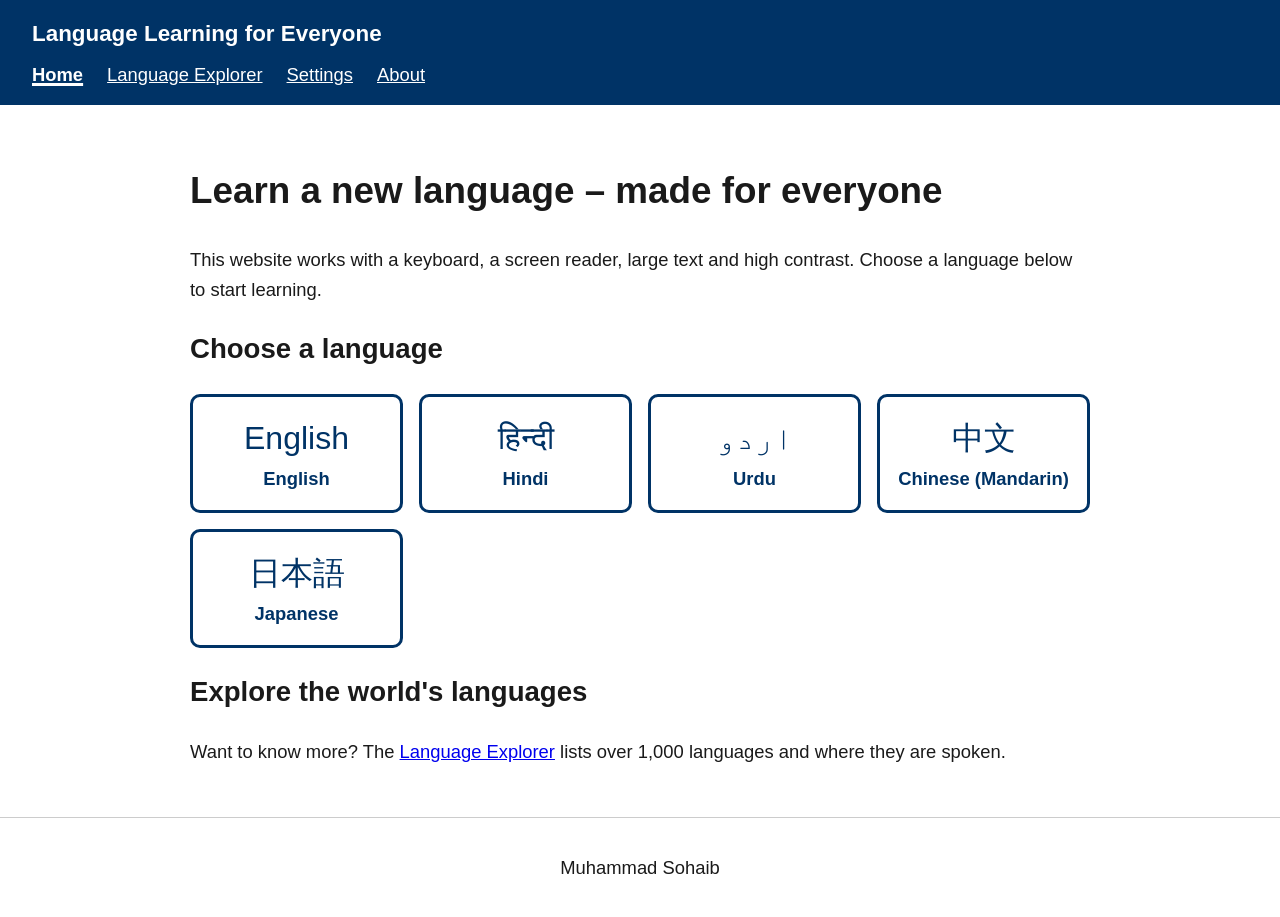
<file: index.html>
<!DOCTYPE html>
<html lang="en">
<head>
  <meta charset="UTF-8">
  <meta name="viewport" content="width=device-width, initial-scale=1.0">
  <title>Home – Language Learning for Everyone</title>
  <link rel="stylesheet" href="style.css">
    <script src="apply-settings.js"></script>
</head>
<body>

  <!-- Lets keyboard and screen reader users skip the menu -->
  <a class="skip-link" href="#main">Skip to main content</a>

  <header>
    <p class="site-name">Language Learning for Everyone</p>
    <nav aria-label="Main menu">
      <ul>
        <li><a href="index.html" aria-current="page">Home</a></li>
        <li><a href="explorer.html">Language Explorer</a></li>
        <li><a href="settings.html">Settings</a></li>
        <li><a href="about.html">About</a></li>
      </ul>
    </nav>
  </header>

  <main id="main">
    <h1>Learn a new language – made for everyone</h1>
    <p>
      This website works with a keyboard, a screen reader, large text
      and high contrast. Choose a language below to start learning.
    </p>

    <h2>Choose a language</h2>
    <ul class="language-list">
      <li>
        <a href="english.html">
          <span class="native" lang="en">English</span>
          <span class="english-name">English</span>
        </a>
      </li>
      <li>
        <a href="hindi.html">
          <span class="native" lang="hi">हिन्दी</span>
          <span class="english-name">Hindi</span>
        </a>
      </li>
      <li>
        <a href="urdu.html">
          <span class="native" lang="ur" dir="rtl">اردو</span>
          <span class="english-name">Urdu</span>
        </a>
      </li>
      <li>
        <a href="chinese.html">
          <span class="native" lang="zh">中文</span>
          <span class="english-name">Chinese (Mandarin)</span>
        </a>
      </li>
      <li>
        <a href="japanese.html">
          <span class="native" lang="ja">日本語</span>
          <span class="english-name">Japanese</span>
        </a>
      </li>
    </ul>

    <h2>Explore the world's languages</h2>
    <p>
      Want to know more? The <a href="explorer.html">Language Explorer</a>
      lists over 1,000 languages and where they are spoken.
    </p>
  </main>

  <footer>
    <p>Muhammad Sohaib</p>
  </footer>

</body>
</html>
</file>
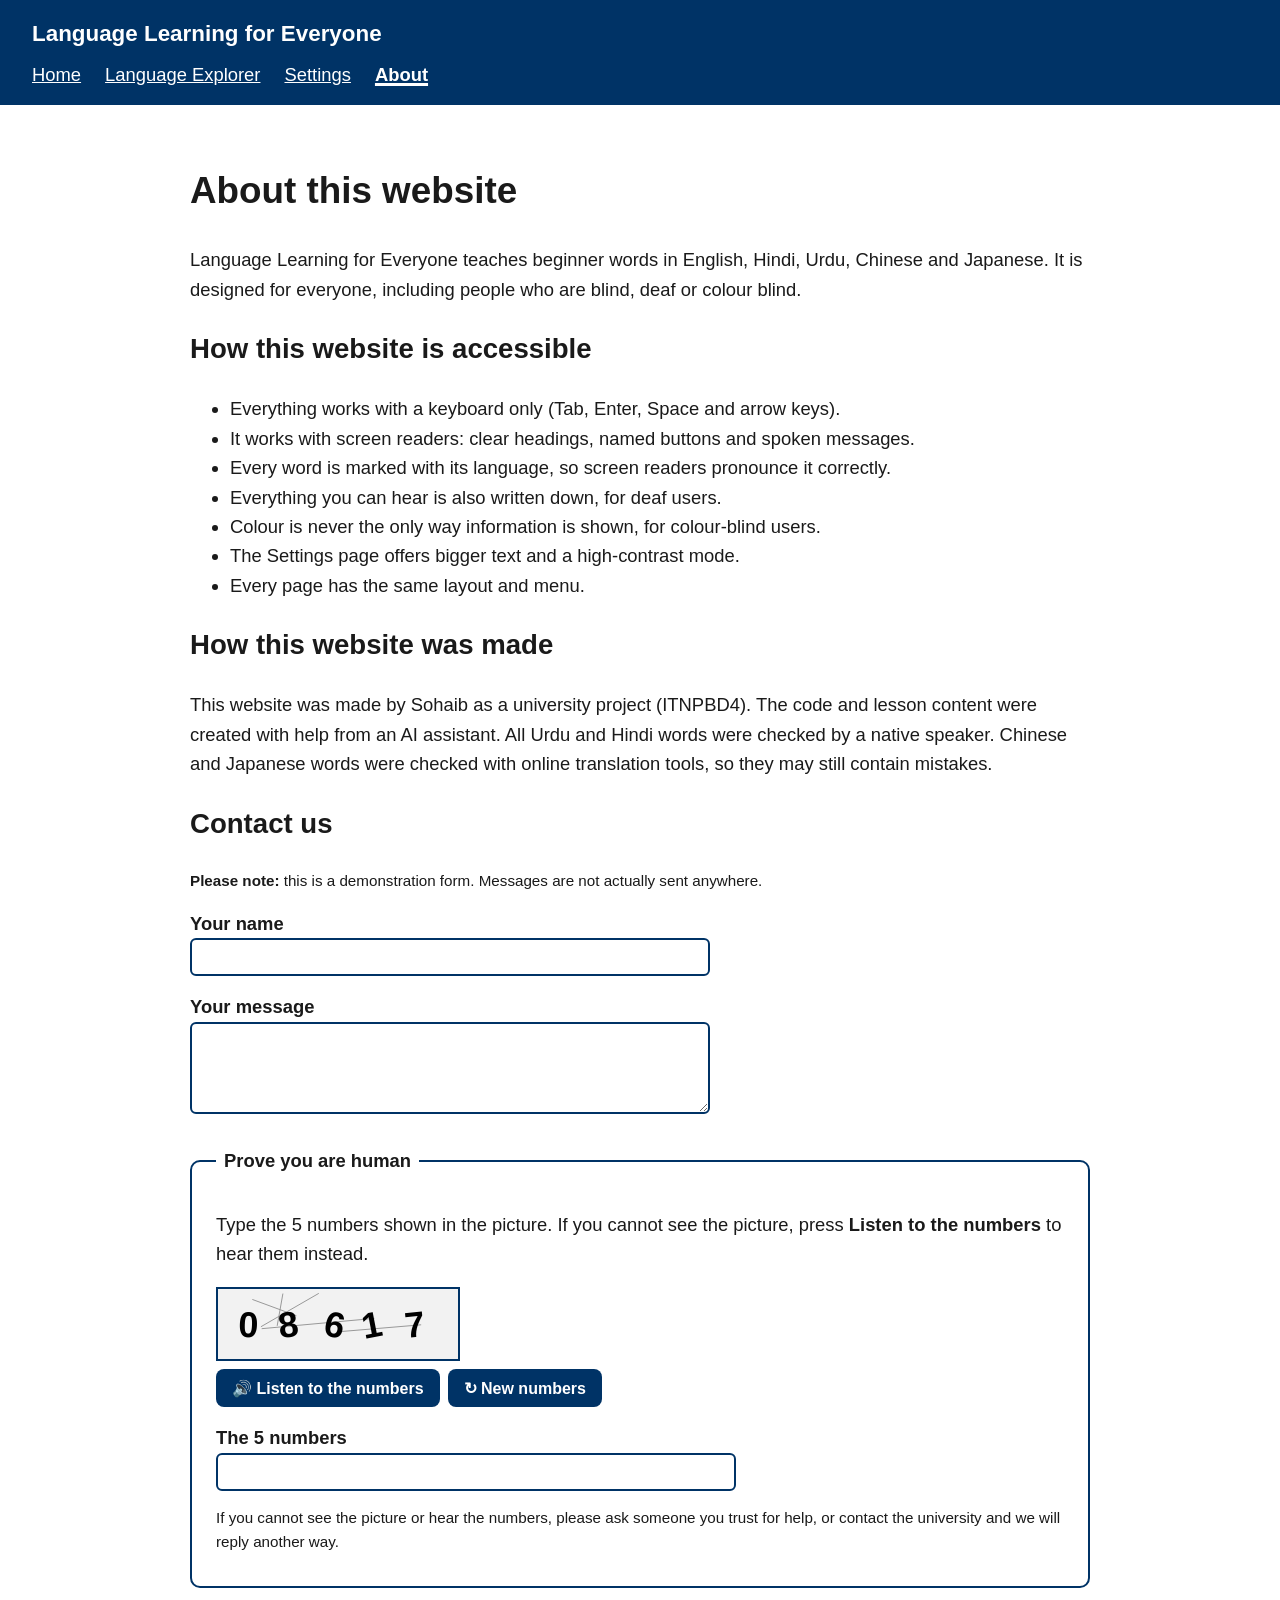
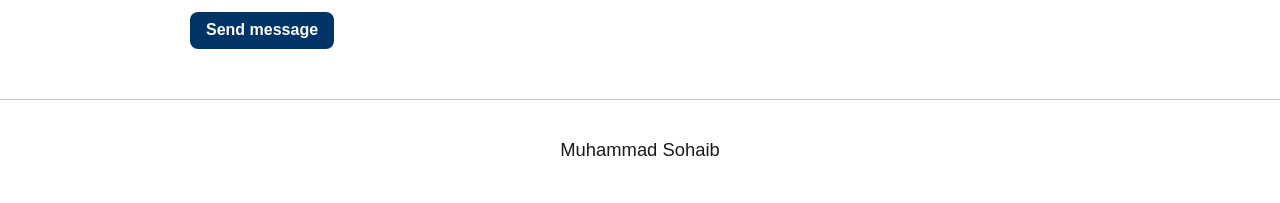
<file: about.html>
<!DOCTYPE html>
<html lang="en">
<head>
  <meta charset="UTF-8">
  <meta name="viewport" content="width=device-width, initial-scale=1.0">
  <title>About – Language Learning for Everyone</title>
  <link rel="stylesheet" href="style.css">
  <script src="apply-settings.js"></script>
</head>
<body>

  <a class="skip-link" href="#main">Skip to main content</a>

  <header>
    <p class="site-name">Language Learning for Everyone</p>
    <nav aria-label="Main menu">
      <ul>
        <li><a href="index.html">Home</a></li>
        <li><a href="explorer.html">Language Explorer</a></li>
        <li><a href="settings.html">Settings</a></li>
        <li><a href="about.html" aria-current="page">About</a></li>
      </ul>
    </nav>
  </header>

  <main id="main">
    <h1>About this website</h1>
    <p>
      Language Learning for Everyone teaches beginner words in English, Hindi,
      Urdu, Chinese and Japanese. It is designed for everyone, including people
      who are blind, deaf or colour blind.
    </p>

    <h2>How this website is accessible</h2>
    <ul>
      <li>Everything works with a keyboard only (Tab, Enter, Space and arrow keys).</li>
      <li>It works with screen readers: clear headings, named buttons and spoken messages.</li>
      <li>Every word is marked with its language, so screen readers pronounce it correctly.</li>
      <li>Everything you can hear is also written down, for deaf users.</li>
      <li>Colour is never the only way information is shown, for colour-blind users.</li>
      <li>The Settings page offers bigger text and a high-contrast mode.</li>
      <li>Every page has the same layout and menu.</li>
    </ul>

    <h2>How this website was made</h2>
    <p>
      This website was made by Sohaib as a university project (ITNPBD4). The code
      and lesson content were created with help from an AI assistant. All Urdu
      and Hindi words were checked by a native speaker. Chinese and Japanese words
      were checked with online translation tools, so they may still contain
      mistakes.
    </p>

    <h2>Contact us</h2>
    <p class="note">
      <strong>Please note:</strong> this is a demonstration form. Messages are not
      actually sent anywhere.
    </p>

    <form id="contact-form" class="contact-form" novalidate>
      <label for="name">Your name</label>
      <input type="text" id="name" name="name" autocomplete="name">

      <label for="message">Your message</label>
      <textarea id="message" name="message" rows="4"></textarea>

      <fieldset class="captcha">
        <legend>Prove you are human</legend>
        <p id="captcha-help">
          Type the 5 numbers shown in the picture. If you cannot see the picture,
          press <strong>Listen to the numbers</strong> to hear them instead.
        </p>

        <canvas id="captcha-image" width="240" height="70" role="img"
                aria-label="Security picture with 5 numbers. If you cannot see it, use the Listen to the numbers button.">
        </canvas>

        <div class="captcha-buttons">
          <button type="button" id="captcha-listen" class="listen">🔊 Listen to the numbers</button>
          <button type="button" id="captcha-new" class="listen">↻ New numbers</button>
        </div>

        <label for="captcha-answer">The 5 numbers</label>
        <input type="text" id="captcha-answer" inputmode="numeric"
               autocomplete="off" aria-describedby="captcha-help">

        <p class="small-note">
          If you cannot see the picture or hear the numbers, please ask someone you
          trust for help, or contact the university and we will reply another way.
        </p>
      </fieldset>

      <button type="submit" class="listen">Send message</button>
    </form>

    <!-- Screen readers announce this message -->
    <p id="form-status" class="status" aria-live="polite"></p>
  </main>

  <footer>
    <p>Muhammad Sohaib</p>
  </footer>

  <script>
    const canvas = document.getElementById("captcha-image");
    const ctx = canvas.getContext("2d");
    const formStatus = document.getElementById("form-status");
    let captchaCode = "";

    // Make 5 random numbers and draw them as a slightly messy picture
    function newCaptcha() {
      captchaCode = "";
      for (let i = 0; i < 5; i++) {
        captchaCode += Math.floor(Math.random() * 10);
      }

      ctx.fillStyle = "#f2f2f2";
      ctx.fillRect(0, 0, canvas.width, canvas.height);

      // a few lines to make it harder for robots
      for (let i = 0; i < 5; i++) {
        ctx.strokeStyle = "#999999";
        ctx.beginPath();
        ctx.moveTo(Math.random() * 240, Math.random() * 70);
        ctx.lineTo(Math.random() * 240, Math.random() * 70);
        ctx.stroke();
      }

      // draw each number with a small tilt
      ctx.font = "bold 36px Arial";
      ctx.fillStyle = "#000000";
      for (let i = 0; i < 5; i++) {
        ctx.save();
        ctx.translate(30 + i * 42, 48);
        ctx.rotate((Math.random() - 0.5) * 0.5);
        ctx.fillText(captchaCode[i], -10, 0);
        ctx.restore();
      }

      document.getElementById("captcha-answer").value = "";
    }

    // Read the numbers out loud, slowly, one by one
    document.getElementById("captcha-listen").addEventListener("click", function () {
      if (!("speechSynthesis" in window)) {
        formStatus.textContent = "Sorry, your browser cannot play sound.";
        return;
      }
      speechSynthesis.cancel();
      const speech = new SpeechSynthesisUtterance(captchaCode.split("").join(", "));
      speech.lang = "en-GB";
      speech.rate = 0.6;
      speechSynthesis.speak(speech);
    });

    document.getElementById("captcha-new").addEventListener("click", function () {
      newCaptcha();
      formStatus.textContent = "New numbers have been made.";
    });

    // Check the form when "Send message" is pressed
    document.getElementById("contact-form").addEventListener("submit", function (event) {
      event.preventDefault();
      const name = document.getElementById("name").value.trim();
      const message = document.getElementById("message").value.trim();
      const answer = document.getElementById("captcha-answer").value.trim();

      if (name === "" || message === "") {
        formStatus.textContent = "Error: please fill in your name and your message.";
        return;
      }
      if (answer !== captchaCode) {
        formStatus.textContent =
          "Error: the numbers did not match. Please try again, or press Listen to hear them.";
        newCaptcha();
        document.getElementById("captcha-answer").focus();
        return;
      }
      formStatus.textContent =
        "Thank you, " + name + ". This is a demonstration, so your message was not really sent.";
      this.reset();
      newCaptcha();
    });

    newCaptcha();
  </script>
</body>
</html>
</file>
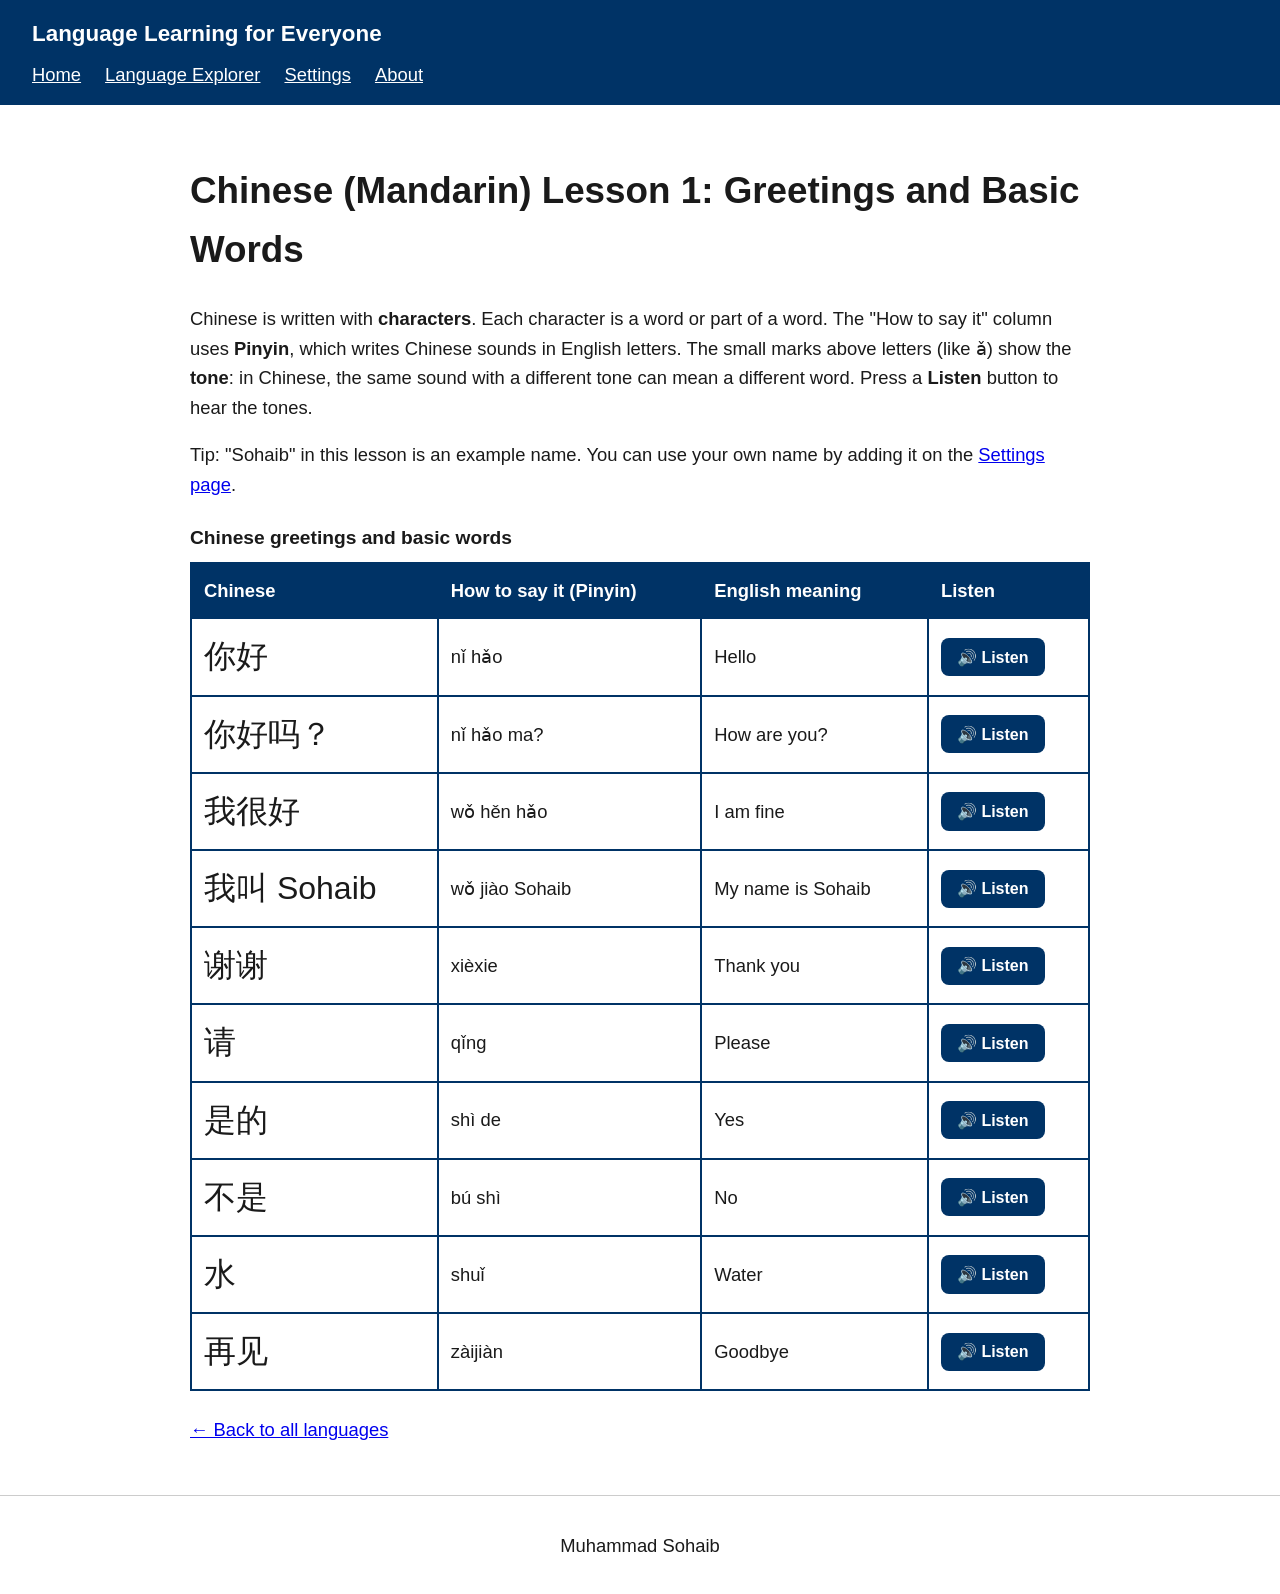
<file: chinese.html>
<!DOCTYPE html>
<html lang="en">
<head>
  <meta charset="UTF-8">
  <meta name="viewport" content="width=device-width, initial-scale=1.0">
  <title>Chinese Lesson 1 – Language Learning for Everyone</title>
  <link rel="stylesheet" href="style.css">
  <script src="apply-settings.js"></script>
</head>
<body>

  <a class="skip-link" href="#main">Skip to main content</a>

  <header>
    <p class="site-name">Language Learning for Everyone</p>
    <nav aria-label="Main menu">
      <ul>
        <li><a href="index.html">Home</a></li>
        <li><a href="explorer.html">Language Explorer</a></li>
        <li><a href="settings.html">Settings</a></li>
        <li><a href="about.html">About</a></li>
      </ul>
    </nav>
  </header>

  <main id="main">
    <h1>Chinese (Mandarin) Lesson 1: Greetings and Basic Words</h1>
    <p>
      Chinese is written with <strong>characters</strong>. Each character is a
      word or part of a word. The "How to say it" column uses
      <strong>Pinyin</strong>, which writes Chinese sounds in English letters.
      The small marks above letters (like ǎ) show the <strong>tone</strong>:
      in Chinese, the same sound with a different tone can mean a different word.
      Press a <strong>Listen</strong> button to hear the tones.
    </p>

    <!-- Screen readers announce messages written here -->
    <p id="speech-status" class="status" aria-live="polite"></p>

    <table class="lesson-table">
      <caption>Chinese greetings and basic words</caption>
      <thead>
        <tr>
          <th scope="col">Chinese</th>
          <th scope="col">How to say it (Pinyin)</th>
          <th scope="col">English meaning</th>
          <th scope="col">Listen</th>
        </tr>
      </thead>
      <tbody>
        <tr>
          <td><span class="chinese" lang="zh-CN">你好</span></td>
          <td>nǐ hǎo</td>
          <td>Hello</td>
          <td><button class="listen" data-say="你好" data-roman="nee how" data-lang="zh-CN" aria-label="Listen to ni hao">🔊 Listen</button></td>
        </tr>
        <tr>
          <td><span class="chinese" lang="zh-CN">你好吗？</span></td>
          <td>nǐ hǎo ma?</td>
          <td>How are you?</td>
          <td><button class="listen" data-say="你好吗？" data-roman="nee how mah" data-lang="zh-CN" aria-label="Listen to ni hao ma">🔊 Listen</button></td>
        </tr>
        <tr>
          <td><span class="chinese" lang="zh-CN">我很好</span></td>
          <td>wǒ hěn hǎo</td>
          <td>I am fine</td>
          <td><button class="listen" data-say="我很好" data-roman="woh hun how" data-lang="zh-CN" aria-label="Listen to wo hen hao">🔊 Listen</button></td>
        </tr>
        <tr>
          <td><span class="chinese" lang="zh-CN">我叫 Sohaib</span></td>
          <td>wǒ jiào Sohaib</td>
          <td>My name is Sohaib</td>
          <td><button class="listen" data-say="我叫 Sohaib" data-roman="woh jee-ow Sohaib" data-lang="zh-CN" aria-label="Listen to wo jiao Sohaib">🔊 Listen</button></td>
        </tr>
        <tr>
          <td><span class="chinese" lang="zh-CN">谢谢</span></td>
          <td>xièxie</td>
          <td>Thank you</td>
          <td><button class="listen" data-say="谢谢" data-roman="shyeh-shyeh" data-lang="zh-CN" aria-label="Listen to xiexie">🔊 Listen</button></td>
        </tr>
        <tr>
          <td><span class="chinese" lang="zh-CN">请</span></td>
          <td>qǐng</td>
          <td>Please</td>
          <td><button class="listen" data-say="请" data-roman="ching" data-lang="zh-CN" aria-label="Listen to qing">🔊 Listen</button></td>
        </tr>
        <tr>
          <td><span class="chinese" lang="zh-CN">是的</span></td>
          <td>shì de</td>
          <td>Yes</td>
          <td><button class="listen" data-say="是的" data-roman="shir duh" data-lang="zh-CN" aria-label="Listen to shi de">🔊 Listen</button></td>
        </tr>
        <tr>
          <td><span class="chinese" lang="zh-CN">不是</span></td>
          <td>bú shì</td>
          <td>No</td>
          <td><button class="listen" data-say="不是" data-roman="boo shir" data-lang="zh-CN" aria-label="Listen to bu shi">🔊 Listen</button></td>
        </tr>
        <tr>
          <td><span class="chinese" lang="zh-CN">水</span></td>
          <td>shuǐ</td>
          <td>Water</td>
          <td><button class="listen" data-say="水" data-roman="shway" data-lang="zh-CN" aria-label="Listen to shui">🔊 Listen</button></td>
        </tr>
        <tr>
          <td><span class="chinese" lang="zh-CN">再见</span></td>
          <td>zàijiàn</td>
          <td>Goodbye</td>
          <td><button class="listen" data-say="再见" data-roman="dzai jee-en" data-lang="zh-CN" aria-label="Listen to zaijian">🔊 Listen</button></td>
        </tr>
      </tbody>
    </table>

    <p><a href="index.html">← Back to all languages</a></p>
  </main>

  <footer>
    <p>Muhammad Sohaib</p>
  </footer>

  <script src="lesson.js"></script>
</body>
</html>
</file>
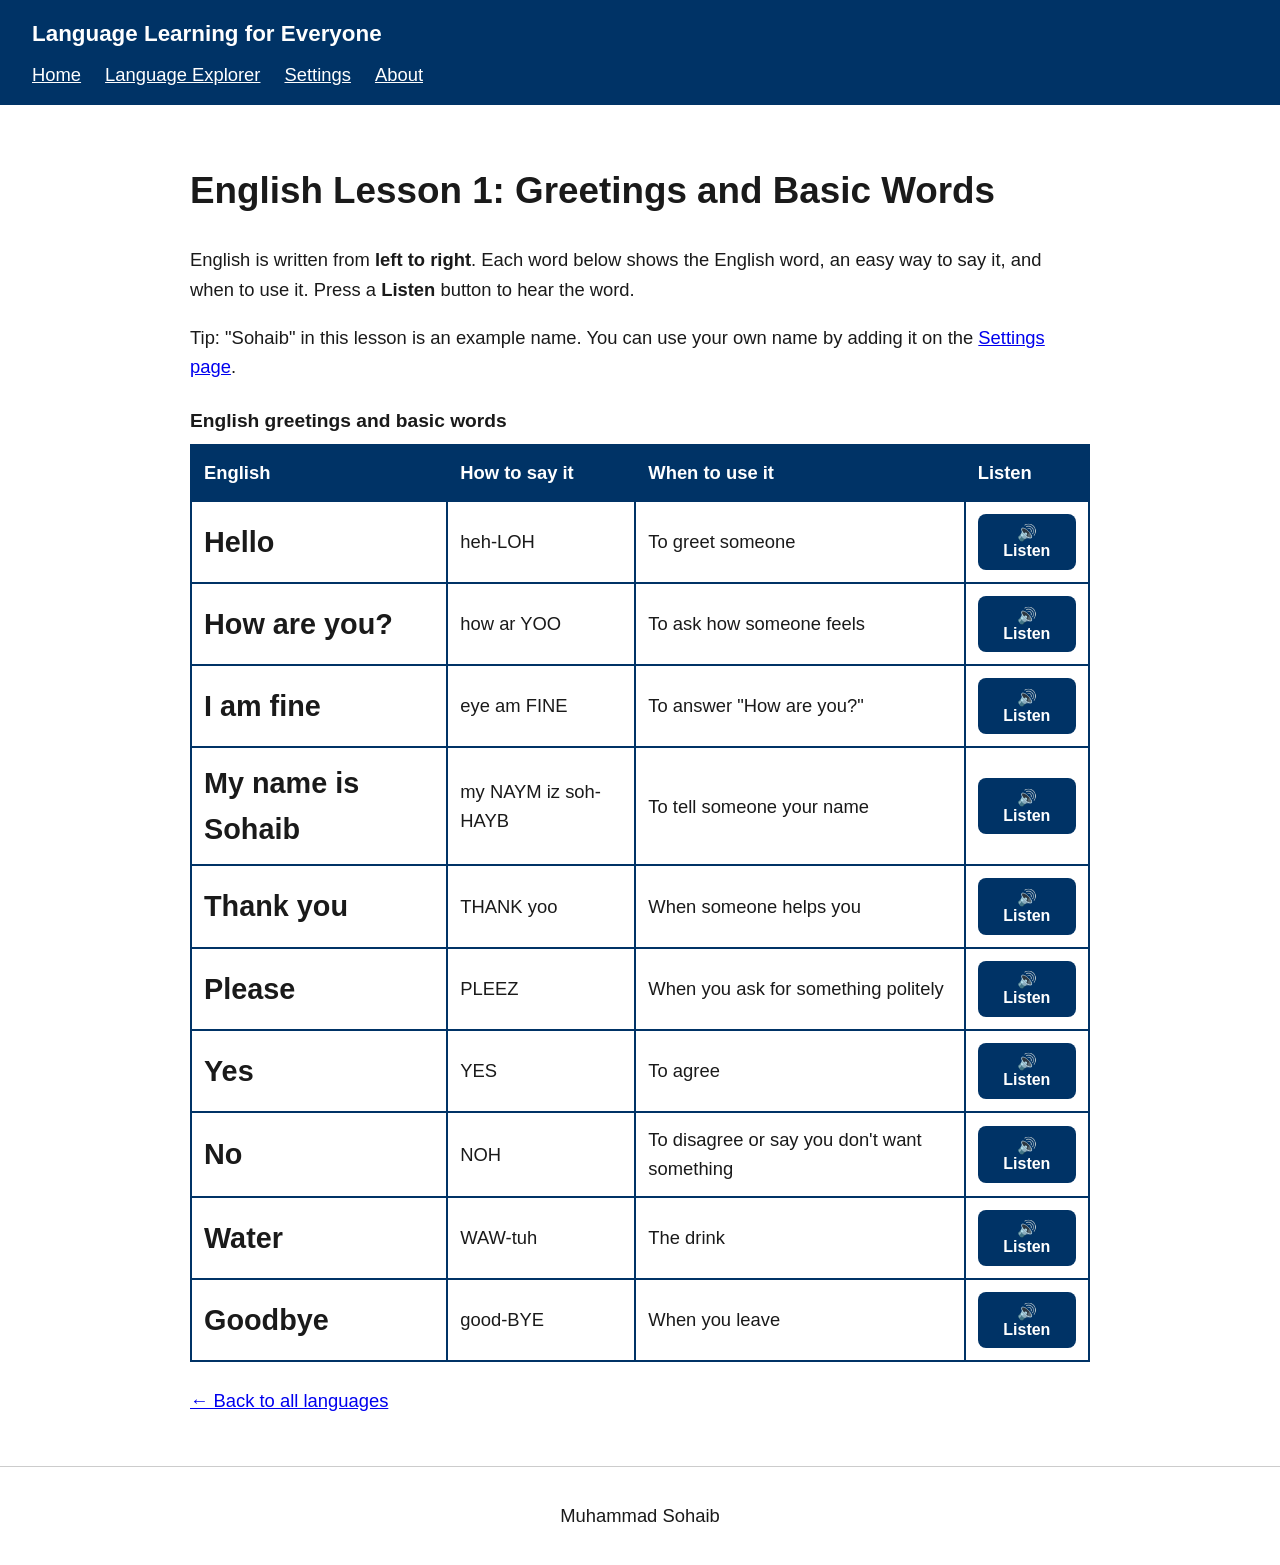
<file: english.html>
<!DOCTYPE html>
<html lang="en">
<head>
  <meta charset="UTF-8">
  <meta name="viewport" content="width=device-width, initial-scale=1.0">
  <title>English Lesson 1 – Language Learning for Everyone</title>
  <link rel="stylesheet" href="style.css">
  <script src="apply-settings.js"></script>
</head>
<body>

  <a class="skip-link" href="#main">Skip to main content</a>

  <header>
    <p class="site-name">Language Learning for Everyone</p>
    <nav aria-label="Main menu">
      <ul>
        <li><a href="index.html">Home</a></li>
        <li><a href="explorer.html">Language Explorer</a></li>
        <li><a href="settings.html">Settings</a></li>
        <li><a href="about.html">About</a></li>
      </ul>
    </nav>
  </header>

  <main id="main">
    <h1>English Lesson 1: Greetings and Basic Words</h1>
    <p>
      English is written from <strong>left to right</strong>. Each word below
      shows the English word, an easy way to say it, and when to use it.
      Press a <strong>Listen</strong> button to hear the word.
    </p>

    <!-- Screen readers announce messages written here -->
    <p id="speech-status" class="status" aria-live="polite"></p>

    <table class="lesson-table">
      <caption>English greetings and basic words</caption>
      <thead>
        <tr>
          <th scope="col">English</th>
          <th scope="col">How to say it</th>
          <th scope="col">When to use it</th>
          <th scope="col">Listen</th>
        </tr>
      </thead>
      <tbody>
        <tr>
          <td><span class="english-word" lang="en-GB">Hello</span></td>
          <td>heh-LOH</td>
          <td>To greet someone</td>
          <td><button class="listen" data-say="Hello" data-roman="Hello" data-lang="en-GB" aria-label="Listen to Hello">🔊 Listen</button></td>
        </tr>
        <tr>
          <td><span class="english-word" lang="en-GB">How are you?</span></td>
          <td>how ar YOO</td>
          <td>To ask how someone feels</td>
          <td><button class="listen" data-say="How are you?" data-roman="How are you?" data-lang="en-GB" aria-label="Listen to How are you">🔊 Listen</button></td>
        </tr>
        <tr>
          <td><span class="english-word" lang="en-GB">I am fine</span></td>
          <td>eye am FINE</td>
          <td>To answer "How are you?"</td>
          <td><button class="listen" data-say="I am fine" data-roman="I am fine" data-lang="en-GB" aria-label="Listen to I am fine">🔊 Listen</button></td>
        </tr>
        <tr>
          <td><span class="english-word" lang="en-GB">My name is Sohaib</span></td>
          <td>my NAYM iz soh-HAYB</td>
          <td>To tell someone your name</td>
          <td><button class="listen" data-say="My name is Sohaib" data-roman="My name is Sohaib" data-lang="en-GB" aria-label="Listen to My name is Sohaib">🔊 Listen</button></td>
        </tr>
        <tr>
          <td><span class="english-word" lang="en-GB">Thank you</span></td>
          <td>THANK yoo</td>
          <td>When someone helps you</td>
          <td><button class="listen" data-say="Thank you" data-roman="Thank you" data-lang="en-GB" aria-label="Listen to Thank you">🔊 Listen</button></td>
        </tr>
        <tr>
          <td><span class="english-word" lang="en-GB">Please</span></td>
          <td>PLEEZ</td>
          <td>When you ask for something politely</td>
          <td><button class="listen" data-say="Please" data-roman="Please" data-lang="en-GB" aria-label="Listen to Please">🔊 Listen</button></td>
        </tr>
        <tr>
          <td><span class="english-word" lang="en-GB">Yes</span></td>
          <td>YES</td>
          <td>To agree</td>
          <td><button class="listen" data-say="Yes" data-roman="Yes" data-lang="en-GB" aria-label="Listen to Yes">🔊 Listen</button></td>
        </tr>
        <tr>
          <td><span class="english-word" lang="en-GB">No</span></td>
          <td>NOH</td>
          <td>To disagree or say you don't want something</td>
          <td><button class="listen" data-say="No" data-roman="No" data-lang="en-GB" aria-label="Listen to No">🔊 Listen</button></td>
        </tr>
        <tr>
          <td><span class="english-word" lang="en-GB">Water</span></td>
          <td>WAW-tuh</td>
          <td>The drink</td>
          <td><button class="listen" data-say="Water" data-roman="Water" data-lang="en-GB" aria-label="Listen to Water">🔊 Listen</button></td>
        </tr>
        <tr>
          <td><span class="english-word" lang="en-GB">Goodbye</span></td>
          <td>good-BYE</td>
          <td>When you leave</td>
          <td><button class="listen" data-say="Goodbye" data-roman="Goodbye" data-lang="en-GB" aria-label="Listen to Goodbye">🔊 Listen</button></td>
        </tr>
      </tbody>
    </table>

    <p><a href="index.html">← Back to all languages</a></p>
  </main>

  <footer>
    <p>Muhammad Sohaib</p>
  </footer>

  <script src="lesson.js"></script>
</body>
</html>
</file>
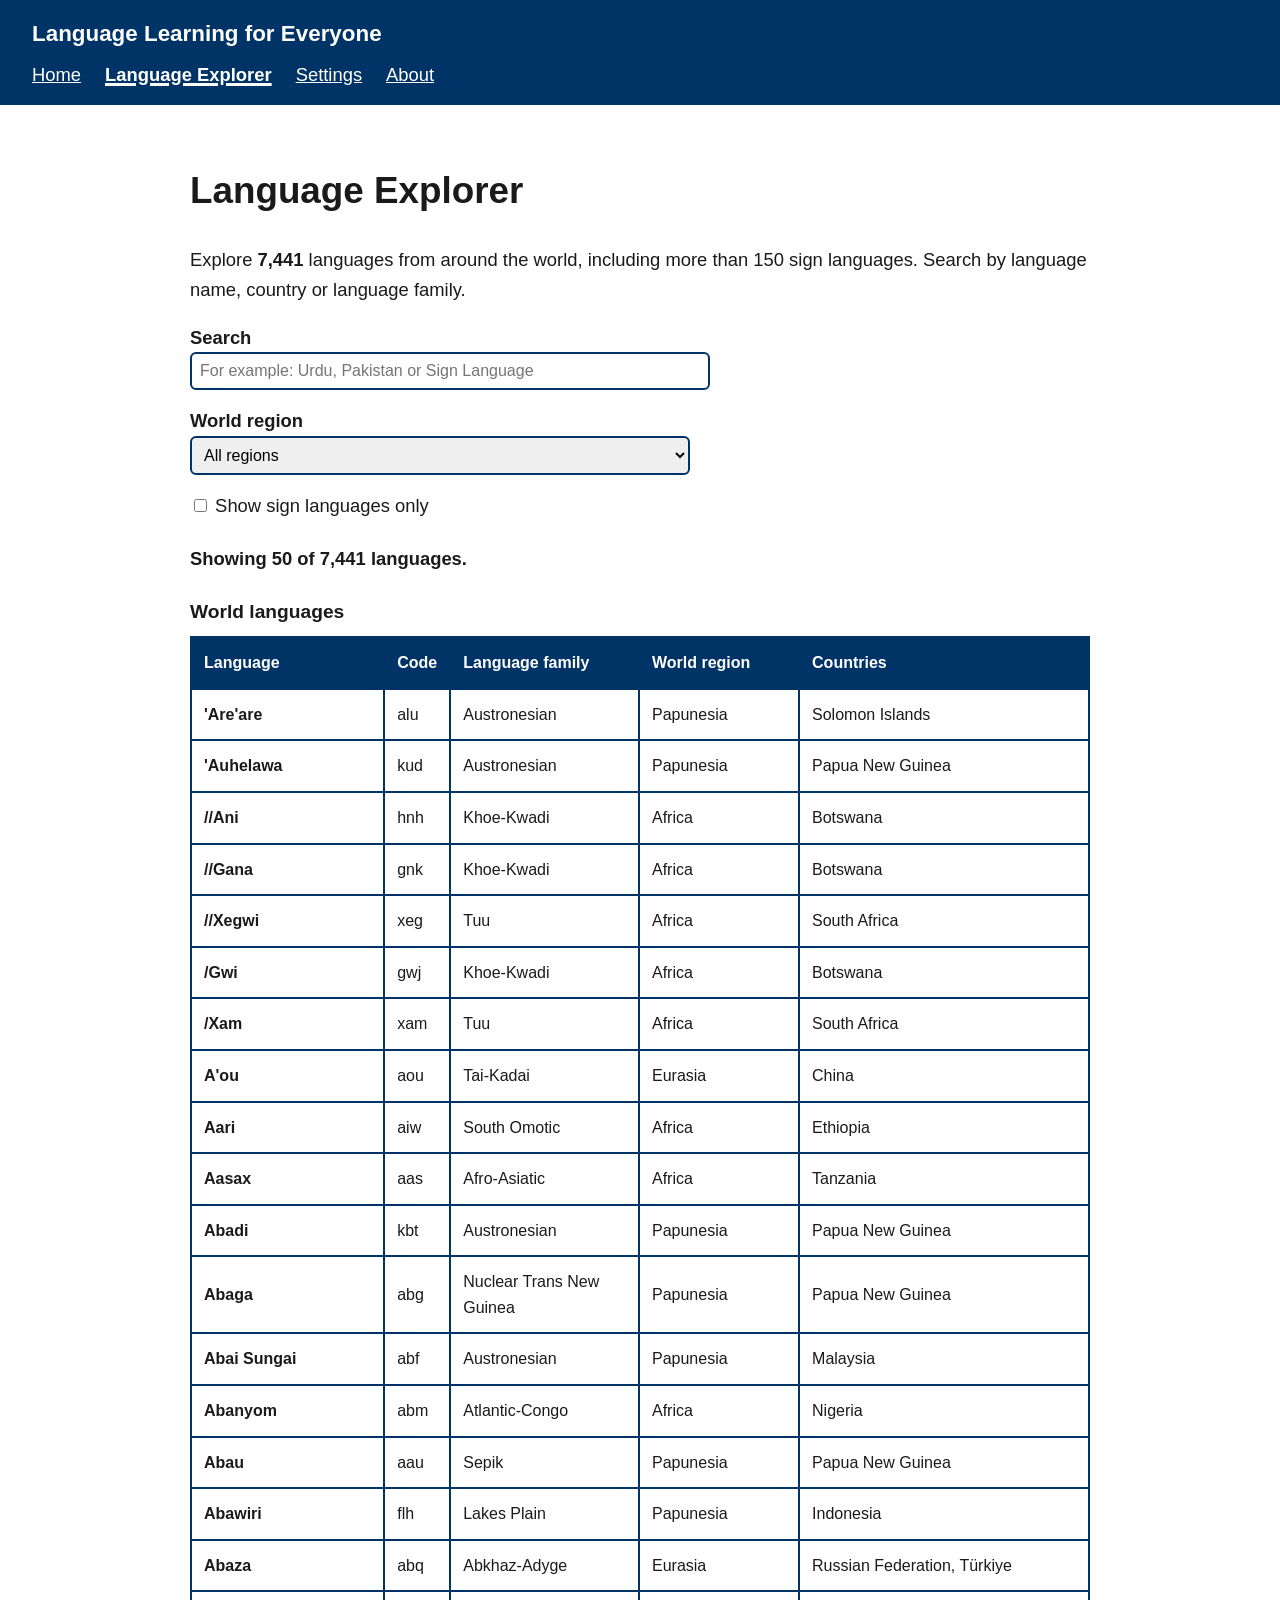
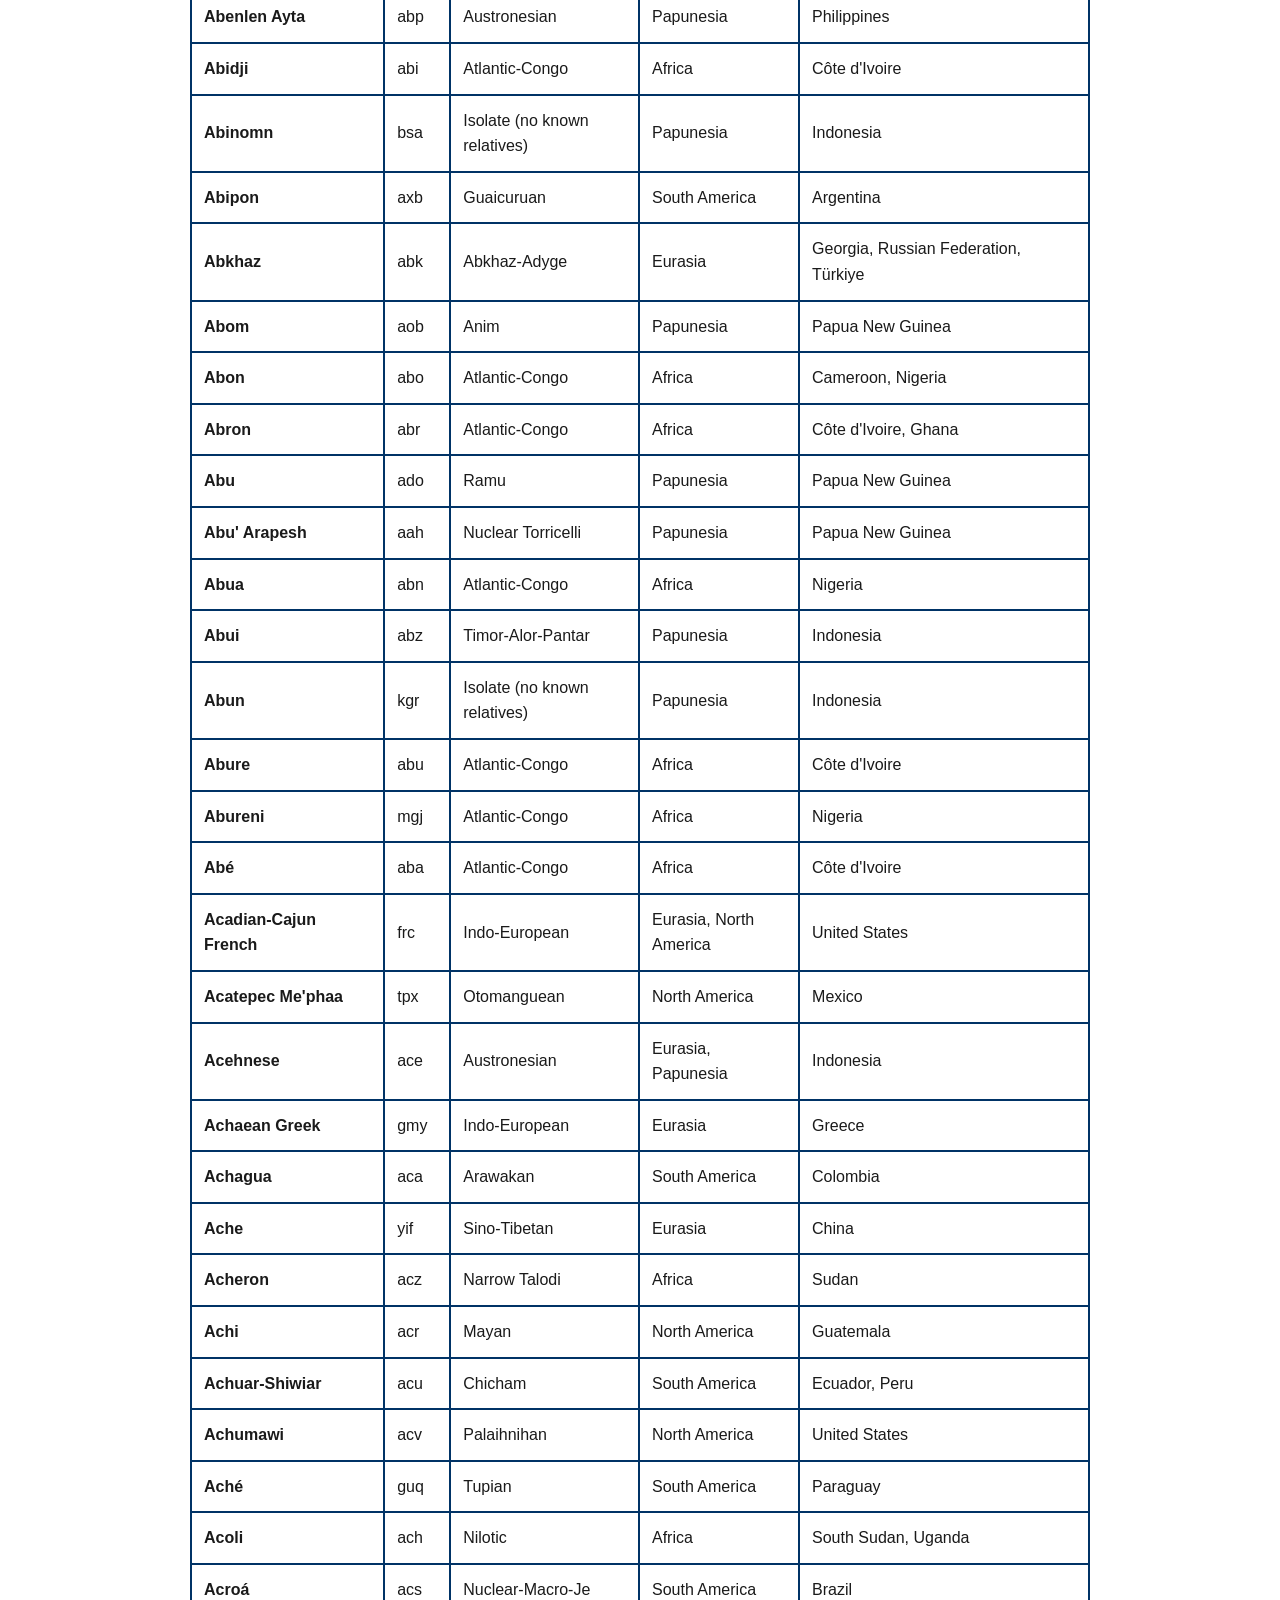
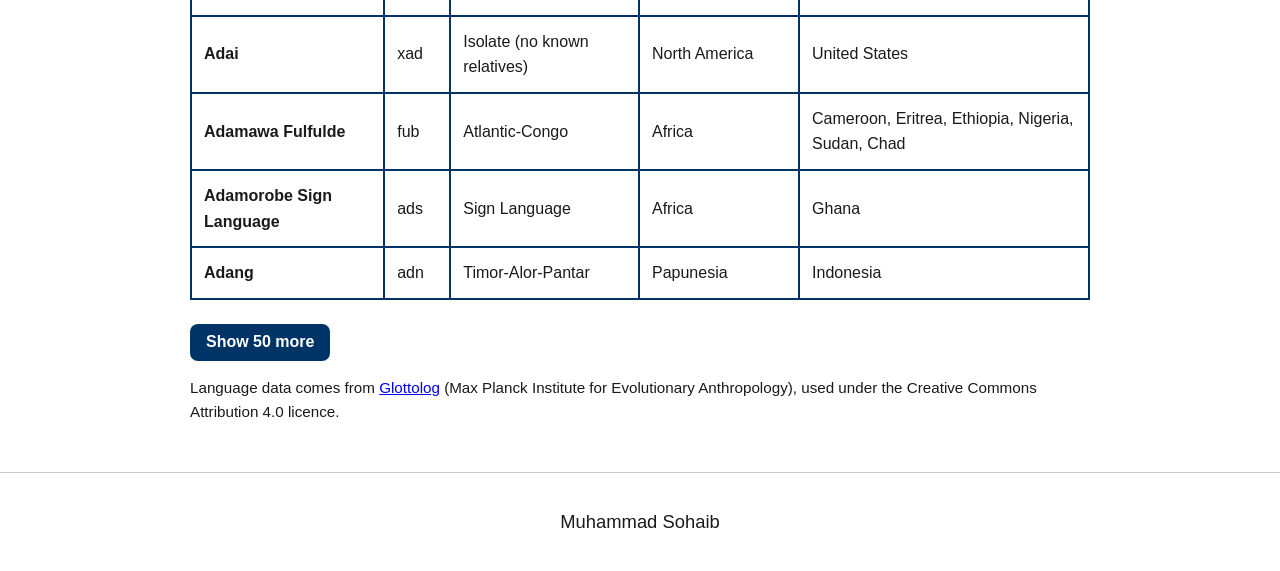
<file: explorer.html>
<!DOCTYPE html>
<html lang="en">
<head>
  <meta charset="UTF-8">
  <meta name="viewport" content="width=device-width, initial-scale=1.0">
  <title>Language Explorer – Language Learning for Everyone</title>
  <link rel="stylesheet" href="style.css">
  <script src="apply-settings.js"></script>
</head>
<body>

  <a class="skip-link" href="#main">Skip to main content</a>

  <header>
    <p class="site-name">Language Learning for Everyone</p>
    <nav aria-label="Main menu">
      <ul>
        <li><a href="index.html">Home</a></li>
        <li><a href="explorer.html" aria-current="page">Language Explorer</a></li>
        <li><a href="settings.html">Settings</a></li>
        <li><a href="about.html">About</a></li>
      </ul>
    </nav>
  </header>

  <main id="main">
    <h1>Language Explorer</h1>
    <p>
      Explore <strong id="total-count">thousands of</strong> languages from around
      the world, including more than 150 sign languages. Search by language name,
      country or language family.
    </p>

    <form class="explorer-form" onsubmit="return false;" role="search">
      <label for="search">Search</label>
      <input type="text" id="search" autocomplete="off"
             placeholder="For example: Urdu, Pakistan or Sign Language">

      <label for="region">World region</label>
      <select id="region">
        <option value="">All regions</option>
        <option value="Africa">Africa</option>
        <option value="Australia">Australia</option>
        <option value="Eurasia">Europe and Asia</option>
        <option value="North America">North America</option>
        <option value="Papunesia">Papua New Guinea and the Pacific islands</option>
        <option value="South America">South America</option>
      </select>

      <label class="checkbox-label">
        <input type="checkbox" id="sign-only"> Show sign languages only
      </label>
    </form>

    <!-- Screen readers announce how many results were found -->
    <p id="result-status" class="result-status" aria-live="polite"></p>

    <table class="lesson-table explorer-table">
      <caption>World languages</caption>
      <thead>
        <tr>
          <th scope="col">Language</th>
          <th scope="col">Code</th>
          <th scope="col">Language family</th>
          <th scope="col">World region</th>
          <th scope="col">Countries</th>
        </tr>
      </thead>
      <tbody id="results"></tbody>
    </table>

    <button type="button" id="show-more" class="listen">Show 50 more</button>

    <p class="small-note">
      Language data comes from <a href="https://glottolog.org">Glottolog</a>
      (Max Planck Institute for Evolutionary Anthropology), used under the
      Creative Commons Attribution 4.0 licence.
    </p>
  </main>

  <footer>
    <p>Muhammad Sohaib</p>
  </footer>

  <script src="languages.js"></script>
  <script>
    const PAGE_SIZE = 50;
    const searchBox = document.getElementById("search");
    const regionBox = document.getElementById("region");
    const signBox = document.getElementById("sign-only");
    const results = document.getElementById("results");
    const statusBox = document.getElementById("result-status");
    const moreButton = document.getElementById("show-more");

    let matches = [];
    let shown = 0;
    let statusTimer;

    document.getElementById("total-count").textContent =
      LANGUAGES.length.toLocaleString("en-GB");

    // Find the languages that match the search, region and sign-language choice
    function findMatches() {
      const text = searchBox.value.trim().toLowerCase();
      const region = regionBox.value;
      const signOnly = signBox.checked;

      matches = LANGUAGES.filter(function (lang) {
        const [name, code, family, regions, countries] = lang;
        if (region && !regions.includes(region)) return false;
        if (signOnly && family !== "Sign Language") return false;
        if (text === "") return true;
        return (
          name.toLowerCase().includes(text) ||
          code === text ||
          family.toLowerCase().includes(text) ||
          countries.toLowerCase().includes(text)
        );
      });

      results.innerHTML = "";
      shown = 0;
      showMore();
    }

    // Add the next 50 matches to the table
    function showMore() {
      const next = matches.slice(shown, shown + PAGE_SIZE);
      next.forEach(function (lang) {
        const row = document.createElement("tr");
        lang.forEach(function (value, index) {
          const cell = document.createElement(index === 0 ? "th" : "td");
          if (index === 0) cell.scope = "row";
          cell.textContent = value || "Unknown";
          row.appendChild(cell);
        });
        results.appendChild(row);
      });
      shown += next.length;
      moreButton.hidden = shown >= matches.length;
      updateStatus();
    }

    // Wait until the user stops typing before announcing, so screen readers are not flooded
    function updateStatus() {
      clearTimeout(statusTimer);
      statusTimer = setTimeout(function () {
        if (matches.length === 0) {
          statusBox.textContent = "No languages found. Try a different search.";
        } else {
          statusBox.textContent =
            "Showing " + shown.toLocaleString("en-GB") + " of " +
            matches.length.toLocaleString("en-GB") + " languages.";
        }
      }, 500);
    }

    searchBox.addEventListener("input", findMatches);
    regionBox.addEventListener("change", findMatches);
    signBox.addEventListener("change", findMatches);
    moreButton.addEventListener("click", showMore);

    findMatches();
  </script>
</body>
</html>
</file>
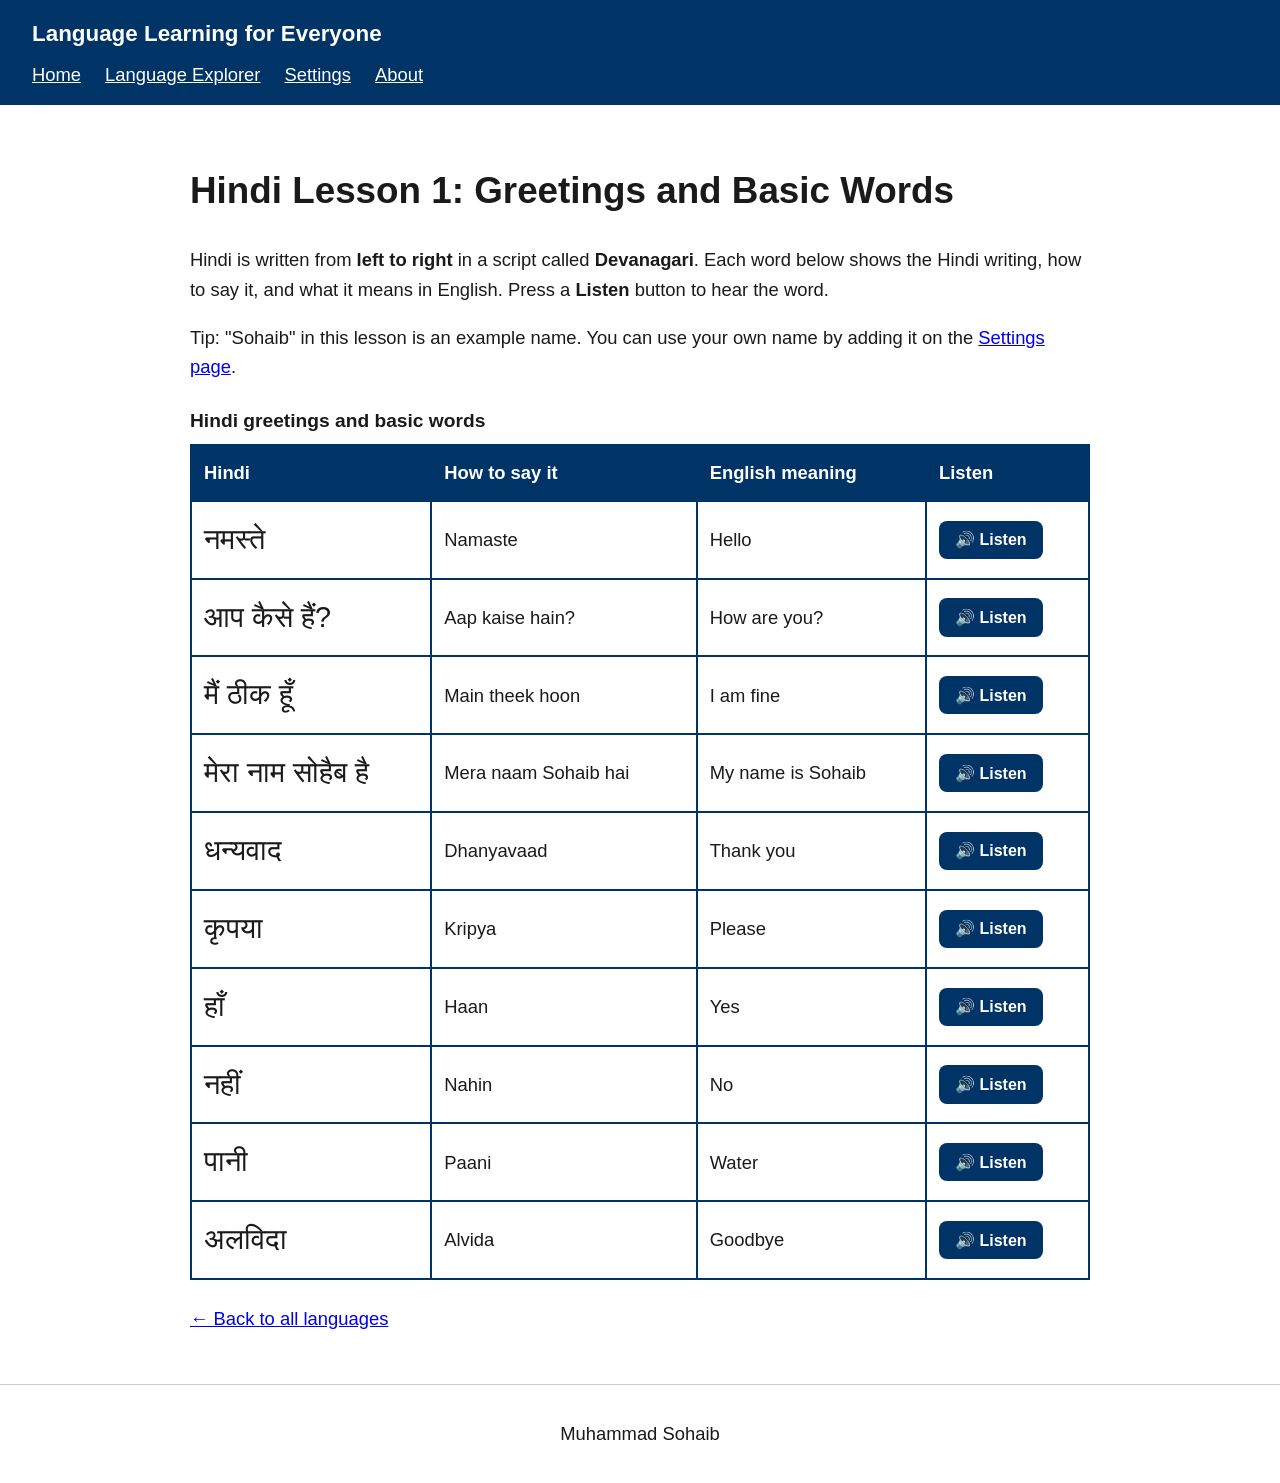
<file: hindi.html>
<!DOCTYPE html>
<html lang="en">
<head>
  <meta charset="UTF-8">
  <meta name="viewport" content="width=device-width, initial-scale=1.0">
  <title>Hindi Lesson 1 – Language Learning for Everyone</title>
  <link rel="stylesheet" href="style.css">
  <script src="apply-settings.js"></script>
</head>
<body>

  <a class="skip-link" href="#main">Skip to main content</a>

  <header>
    <p class="site-name">Language Learning for Everyone</p>
    <nav aria-label="Main menu">
      <ul>
        <li><a href="index.html">Home</a></li>
        <li><a href="explorer.html">Language Explorer</a></li>
        <li><a href="settings.html">Settings</a></li>
        <li><a href="about.html">About</a></li>
      </ul>
    </nav>
  </header>

  <main id="main">
    <h1>Hindi Lesson 1: Greetings and Basic Words</h1>
    <p>
      Hindi is written from <strong>left to right</strong> in a script called
      <strong>Devanagari</strong>. Each word below shows the Hindi writing, how
      to say it, and what it means in English. Press a <strong>Listen</strong>
      button to hear the word.
    </p>

    <!-- Screen readers announce messages written here -->
    <p id="speech-status" class="status" aria-live="polite"></p>

    <table class="lesson-table">
      <caption>Hindi greetings and basic words</caption>
      <thead>
        <tr>
          <th scope="col">Hindi</th>
          <th scope="col">How to say it</th>
          <th scope="col">English meaning</th>
          <th scope="col">Listen</th>
        </tr>
      </thead>
      <tbody>
        <tr>
          <td><span class="hindi" lang="hi">नमस्ते</span></td>
          <td>Namaste</td>
          <td>Hello</td>
          <td><button class="listen" data-say="नमस्ते" data-roman="Namaste" data-lang="hi-IN" aria-label="Listen to Namaste">🔊 Listen</button></td>
        </tr>
        <tr>
          <td><span class="hindi" lang="hi">आप कैसे हैं?</span></td>
          <td>Aap kaise hain?</td>
          <td>How are you?</td>
          <td><button class="listen" data-say="आप कैसे हैं?" data-roman="Aap kaise hain?" data-lang="hi-IN" aria-label="Listen to Aap kaise hain">🔊 Listen</button></td>
        </tr>
        <tr>
          <td><span class="hindi" lang="hi">मैं ठीक हूँ</span></td>
          <td>Main theek hoon</td>
          <td>I am fine</td>
          <td><button class="listen" data-say="मैं ठीक हूँ" data-roman="Main theek hoon" data-lang="hi-IN" aria-label="Listen to Main theek hoon">🔊 Listen</button></td>
        </tr>
        <tr>
          <td><span class="hindi" lang="hi">मेरा नाम सोहैब है</span></td>
          <td>Mera naam Sohaib hai</td>
          <td>My name is Sohaib</td>
          <td><button class="listen" data-say="मेरा नाम सोहैब है" data-roman="Mera naam Sohaib hai" data-lang="hi-IN" aria-label="Listen to Mera naam Sohaib hai">🔊 Listen</button></td>
        </tr>
        <tr>
          <td><span class="hindi" lang="hi">धन्यवाद</span></td>
          <td>Dhanyavaad</td>
          <td>Thank you</td>
          <td><button class="listen" data-say="धन्यवाद" data-roman="Dhanyavaad" data-lang="hi-IN" aria-label="Listen to Dhanyavaad">🔊 Listen</button></td>
        </tr>
        <tr>
          <td><span class="hindi" lang="hi">कृपया</span></td>
          <td>Kripya</td>
          <td>Please</td>
          <td><button class="listen" data-say="कृपया" data-roman="Kripya" data-lang="hi-IN" aria-label="Listen to Kripya">🔊 Listen</button></td>
        </tr>
        <tr>
          <td><span class="hindi" lang="hi">हाँ</span></td>
          <td>Haan</td>
          <td>Yes</td>
          <td><button class="listen" data-say="हाँ" data-roman="Haan" data-lang="hi-IN" aria-label="Listen to Haan">🔊 Listen</button></td>
        </tr>
        <tr>
          <td><span class="hindi" lang="hi">नहीं</span></td>
          <td>Nahin</td>
          <td>No</td>
          <td><button class="listen" data-say="नहीं" data-roman="Nahin" data-lang="hi-IN" aria-label="Listen to Nahin">🔊 Listen</button></td>
        </tr>
        <tr>
          <td><span class="hindi" lang="hi">पानी</span></td>
          <td>Paani</td>
          <td>Water</td>
          <td><button class="listen" data-say="पानी" data-roman="Paani" data-lang="hi-IN" aria-label="Listen to Paani">🔊 Listen</button></td>
        </tr>
        <tr>
          <td><span class="hindi" lang="hi">अलविदा</span></td>
          <td>Alvida</td>
          <td>Goodbye</td>
          <td><button class="listen" data-say="अलविदा" data-roman="Alvida" data-lang="hi-IN" aria-label="Listen to Alvida">🔊 Listen</button></td>
        </tr>
      </tbody>
    </table>

    <p><a href="index.html">← Back to all languages</a></p>
  </main>

  <footer>
    <p>Muhammad Sohaib</p>
  </footer>

  <script src="lesson.js"></script>
</body>
</html>
</file>
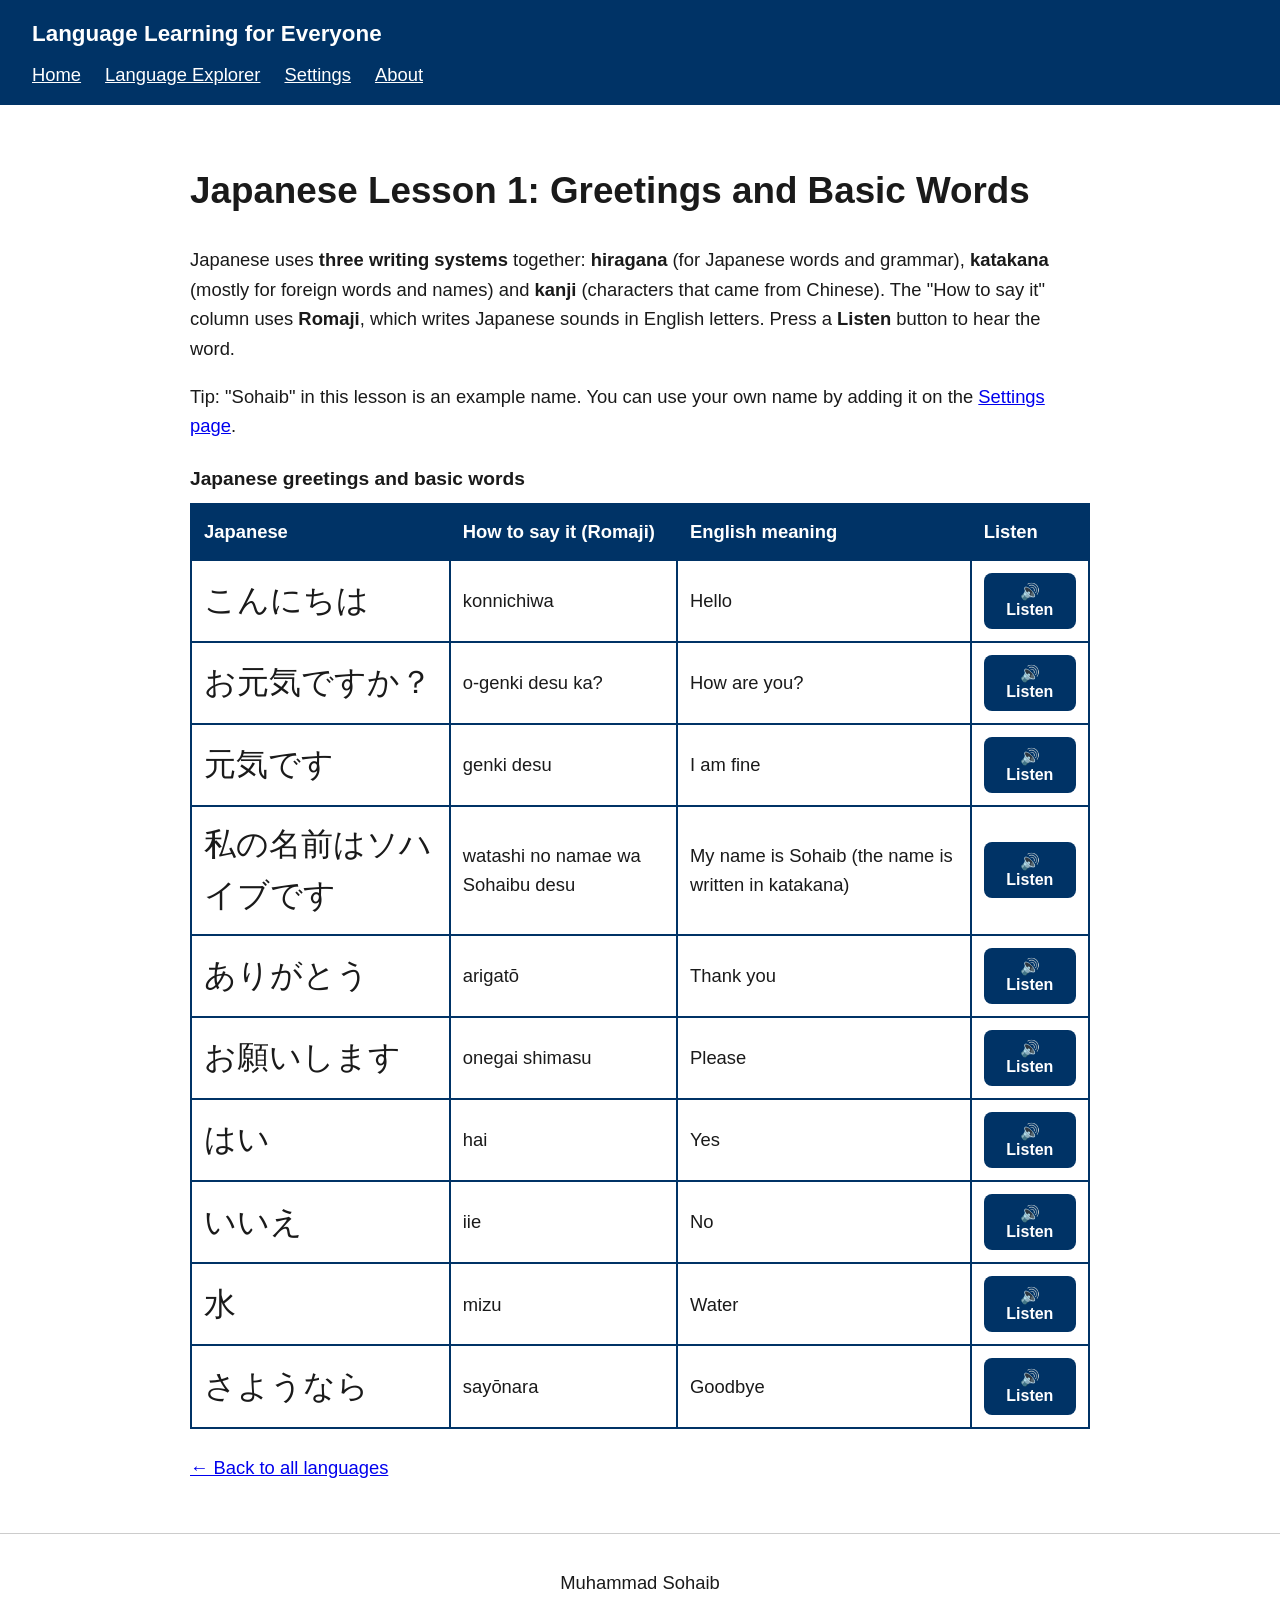
<file: japanese.html>
<!DOCTYPE html>
<html lang="en">
<head>
  <meta charset="UTF-8">
  <meta name="viewport" content="width=device-width, initial-scale=1.0">
  <title>Japanese Lesson 1 – Language Learning for Everyone</title>
  <link rel="stylesheet" href="style.css">
  <script src="apply-settings.js"></script>
</head>
<body>

  <a class="skip-link" href="#main">Skip to main content</a>

  <header>
    <p class="site-name">Language Learning for Everyone</p>
    <nav aria-label="Main menu">
      <ul>
        <li><a href="index.html">Home</a></li>
        <li><a href="explorer.html">Language Explorer</a></li>
        <li><a href="settings.html">Settings</a></li>
        <li><a href="about.html">About</a></li>
      </ul>
    </nav>
  </header>

  <main id="main">
    <h1>Japanese Lesson 1: Greetings and Basic Words</h1>
    <p>
      Japanese uses <strong>three writing systems</strong> together:
      <strong>hiragana</strong> (for Japanese words and grammar),
      <strong>katakana</strong> (mostly for foreign words and names) and
      <strong>kanji</strong> (characters that came from Chinese). The
      "How to say it" column uses <strong>Romaji</strong>, which writes
      Japanese sounds in English letters. Press a <strong>Listen</strong>
      button to hear the word.
    </p>

    <!-- Screen readers announce messages written here -->
    <p id="speech-status" class="status" aria-live="polite"></p>

    <table class="lesson-table">
      <caption>Japanese greetings and basic words</caption>
      <thead>
        <tr>
          <th scope="col">Japanese</th>
          <th scope="col">How to say it (Romaji)</th>
          <th scope="col">English meaning</th>
          <th scope="col">Listen</th>
        </tr>
      </thead>
      <tbody>
        <tr>
          <td><span class="japanese" lang="ja">こんにちは</span></td>
          <td>konnichiwa</td>
          <td>Hello</td>
          <td><button class="listen" data-say="こんにちは" data-roman="kon-nee-chee-wah" data-lang="ja-JP" aria-label="Listen to konnichiwa">🔊 Listen</button></td>
        </tr>
        <tr>
          <td><span class="japanese" lang="ja">お元気ですか？</span></td>
          <td>o-genki desu ka?</td>
          <td>How are you?</td>
          <td><button class="listen" data-say="お元気ですか？" data-roman="oh gen-kee dess kah" data-lang="ja-JP" aria-label="Listen to o-genki desu ka">🔊 Listen</button></td>
        </tr>
        <tr>
          <td><span class="japanese" lang="ja">元気です</span></td>
          <td>genki desu</td>
          <td>I am fine</td>
          <td><button class="listen" data-say="元気です" data-roman="gen-kee dess" data-lang="ja-JP" aria-label="Listen to genki desu">🔊 Listen</button></td>
        </tr>
        <tr>
          <td><span class="japanese" lang="ja">私の名前はソハイブです</span></td>
          <td>watashi no namae wa Sohaibu desu</td>
          <td>My name is Sohaib (the name is written in katakana)</td>
          <td><button class="listen" data-say="私の名前はソハイブです" data-roman="wah-tah-shee no nah-mah-eh wah so-hai-boo dess" data-lang="ja-JP" aria-label="Listen to watashi no namae wa Sohaibu desu">🔊 Listen</button></td>
        </tr>
        <tr>
          <td><span class="japanese" lang="ja">ありがとう</span></td>
          <td>arigatō</td>
          <td>Thank you</td>
          <td><button class="listen" data-say="ありがとう" data-roman="ah-ree-gah-toh" data-lang="ja-JP" aria-label="Listen to arigato">🔊 Listen</button></td>
        </tr>
        <tr>
          <td><span class="japanese" lang="ja">お願いします</span></td>
          <td>onegai shimasu</td>
          <td>Please</td>
          <td><button class="listen" data-say="お願いします" data-roman="oh-neh-gai shee-mass" data-lang="ja-JP" aria-label="Listen to onegai shimasu">🔊 Listen</button></td>
        </tr>
        <tr>
          <td><span class="japanese" lang="ja">はい</span></td>
          <td>hai</td>
          <td>Yes</td>
          <td><button class="listen" data-say="はい" data-roman="hai" data-lang="ja-JP" aria-label="Listen to hai">🔊 Listen</button></td>
        </tr>
        <tr>
          <td><span class="japanese" lang="ja">いいえ</span></td>
          <td>iie</td>
          <td>No</td>
          <td><button class="listen" data-say="いいえ" data-roman="ee-eh" data-lang="ja-JP" aria-label="Listen to iie">🔊 Listen</button></td>
        </tr>
        <tr>
          <td><span class="japanese" lang="ja">水</span></td>
          <td>mizu</td>
          <td>Water</td>
          <td><button class="listen" data-say="水" data-roman="mee-zoo" data-lang="ja-JP" aria-label="Listen to mizu">🔊 Listen</button></td>
        </tr>
        <tr>
          <td><span class="japanese" lang="ja">さようなら</span></td>
          <td>sayōnara</td>
          <td>Goodbye</td>
          <td><button class="listen" data-say="さようなら" data-roman="sah-yoh-nah-rah" data-lang="ja-JP" aria-label="Listen to sayonara">🔊 Listen</button></td>
        </tr>
      </tbody>
    </table>

    <p><a href="index.html">← Back to all languages</a></p>
  </main>

  <footer>
    <p>Muhammad Sohaib</p>
  </footer>

  <script src="lesson.js"></script>
</body>
</html>
</file>
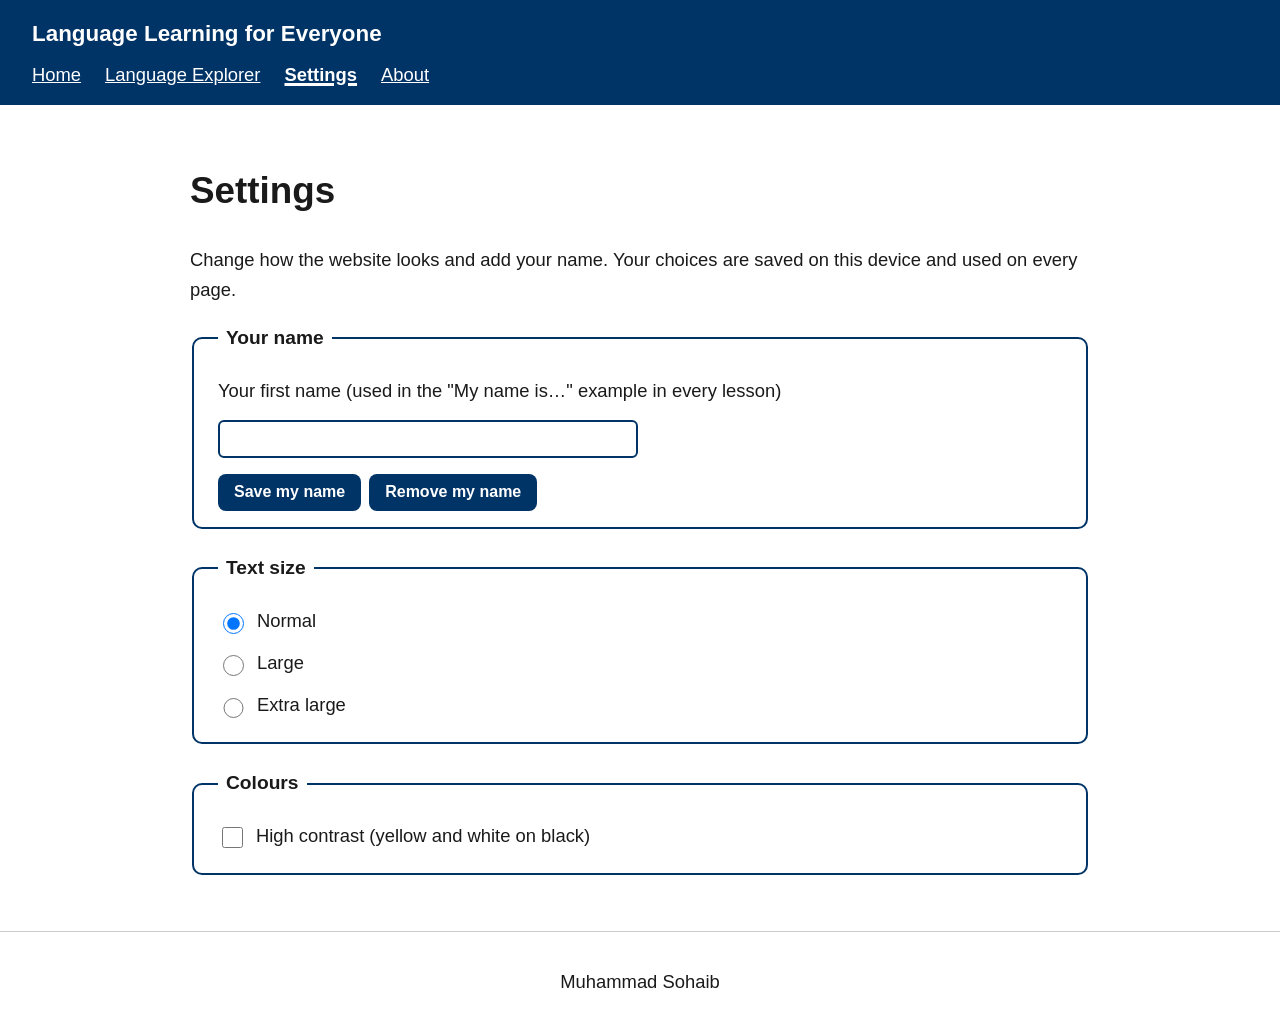
<file: settings.html>
<!DOCTYPE html>
<html lang="en">
<head>
  <meta charset="UTF-8">
  <meta name="viewport" content="width=device-width, initial-scale=1.0">
  <title>Settings – Language Learning for Everyone</title>
  <link rel="stylesheet" href="style.css">
  <script src="apply-settings.js"></script>
</head>
<body>

  <a class="skip-link" href="#main">Skip to main content</a>

  <header>
    <p class="site-name">Language Learning for Everyone</p>
    <nav aria-label="Main menu">
      <ul>
        <li><a href="index.html">Home</a></li>
        <li><a href="explorer.html">Language Explorer</a></li>
        <li><a href="settings.html" aria-current="page">Settings</a></li>
        <li><a href="about.html">About</a></li>
      </ul>
    </nav>
  </header>

  <main id="main">
    <h1>Settings</h1>
    <p>Change how the website looks and add your name. Your choices are saved on this device and used on every page.</p>

    <form class="settings-form" id="settings-form">
      <fieldset>
        <legend>Your name</legend>
        <label for="learnerName">Your first name (used in the "My name is…" example in every lesson)</label>
        <input type="text" id="learnerName" maxlength="30" autocomplete="given-name">
        <div class="captcha-buttons">
          <button type="submit" class="listen">Save my name</button>
          <button type="button" id="clearName" class="listen">Remove my name</button>
        </div>
      </fieldset>

      <fieldset>
        <legend>Text size</legend>
        <label><input type="radio" name="textSize" value="normal"> Normal</label>
        <label><input type="radio" name="textSize" value="large"> Large</label>
        <label><input type="radio" name="textSize" value="xlarge"> Extra large</label>
      </fieldset>

      <fieldset>
        <legend>Colours</legend>
        <label>
          <input type="checkbox" id="highContrast">
          High contrast (yellow and white on black)
        </label>
      </fieldset>
    </form>

    <!-- Screen readers announce this message -->
    <p id="settings-status" class="status" aria-live="polite"></p>
  </main>

  <footer>
    <p>Muhammad Sohaib</p>
  </footer>

  <script>
    const statusBox = document.getElementById("settings-status");
    const contrastBox = document.getElementById("highContrast");
    const nameBox = document.getElementById("learnerName");

    function saveSetting(name, value) {
      try {
        localStorage.setItem(name, value);
        return true;
      } catch (error) {
        statusBox.textContent = "Sorry, your browser could not save this setting.";
        return false;
      }
    }

    // Show the current choices when the page opens
    const currentSize = readSetting("textSize") || "normal";
    document.querySelector('input[name="textSize"][value="' + currentSize + '"]').checked = true;
    contrastBox.checked = readSetting("highContrast") === "on";
    nameBox.value = readSetting("learnerName") || "";

    // Save the name when the form is submitted (button or Enter key)
    document.getElementById("settings-form").addEventListener("submit", function (event) {
      event.preventDefault();
      const name = nameBox.value.trim();
      if (name === "") {
        statusBox.textContent = "Please type your name first, or press Remove my name.";
        nameBox.focus();
        return;
      }
      if (saveSetting("learnerName", name)) {
        statusBox.textContent = "Thank you, " + name + ". Your name will now appear in every lesson.";
      }
    });

    document.getElementById("clearName").addEventListener("click", function () {
      try {
        localStorage.removeItem("learnerName");
      } catch (error) {}
      nameBox.value = "";
      statusBox.textContent = "Your name has been removed. Lessons will use the example name again.";
    });

    // Save and apply straight away when text size or colours change
    document.querySelectorAll('input[name="textSize"]').forEach(function (radio) {
      radio.addEventListener("change", function () {
        saveSetting("textSize", radio.value);
        applySettings();
        statusBox.textContent = "Text size changed to " + radio.parentElement.textContent.trim() + ".";
      });
    });

    contrastBox.addEventListener("change", function () {
      saveSetting("highContrast", contrastBox.checked ? "on" : "off");
      applySettings();
      statusBox.textContent = contrastBox.checked ? "High contrast is on." : "High contrast is off.";
    });
  </script>
</body>
</html>
</file>
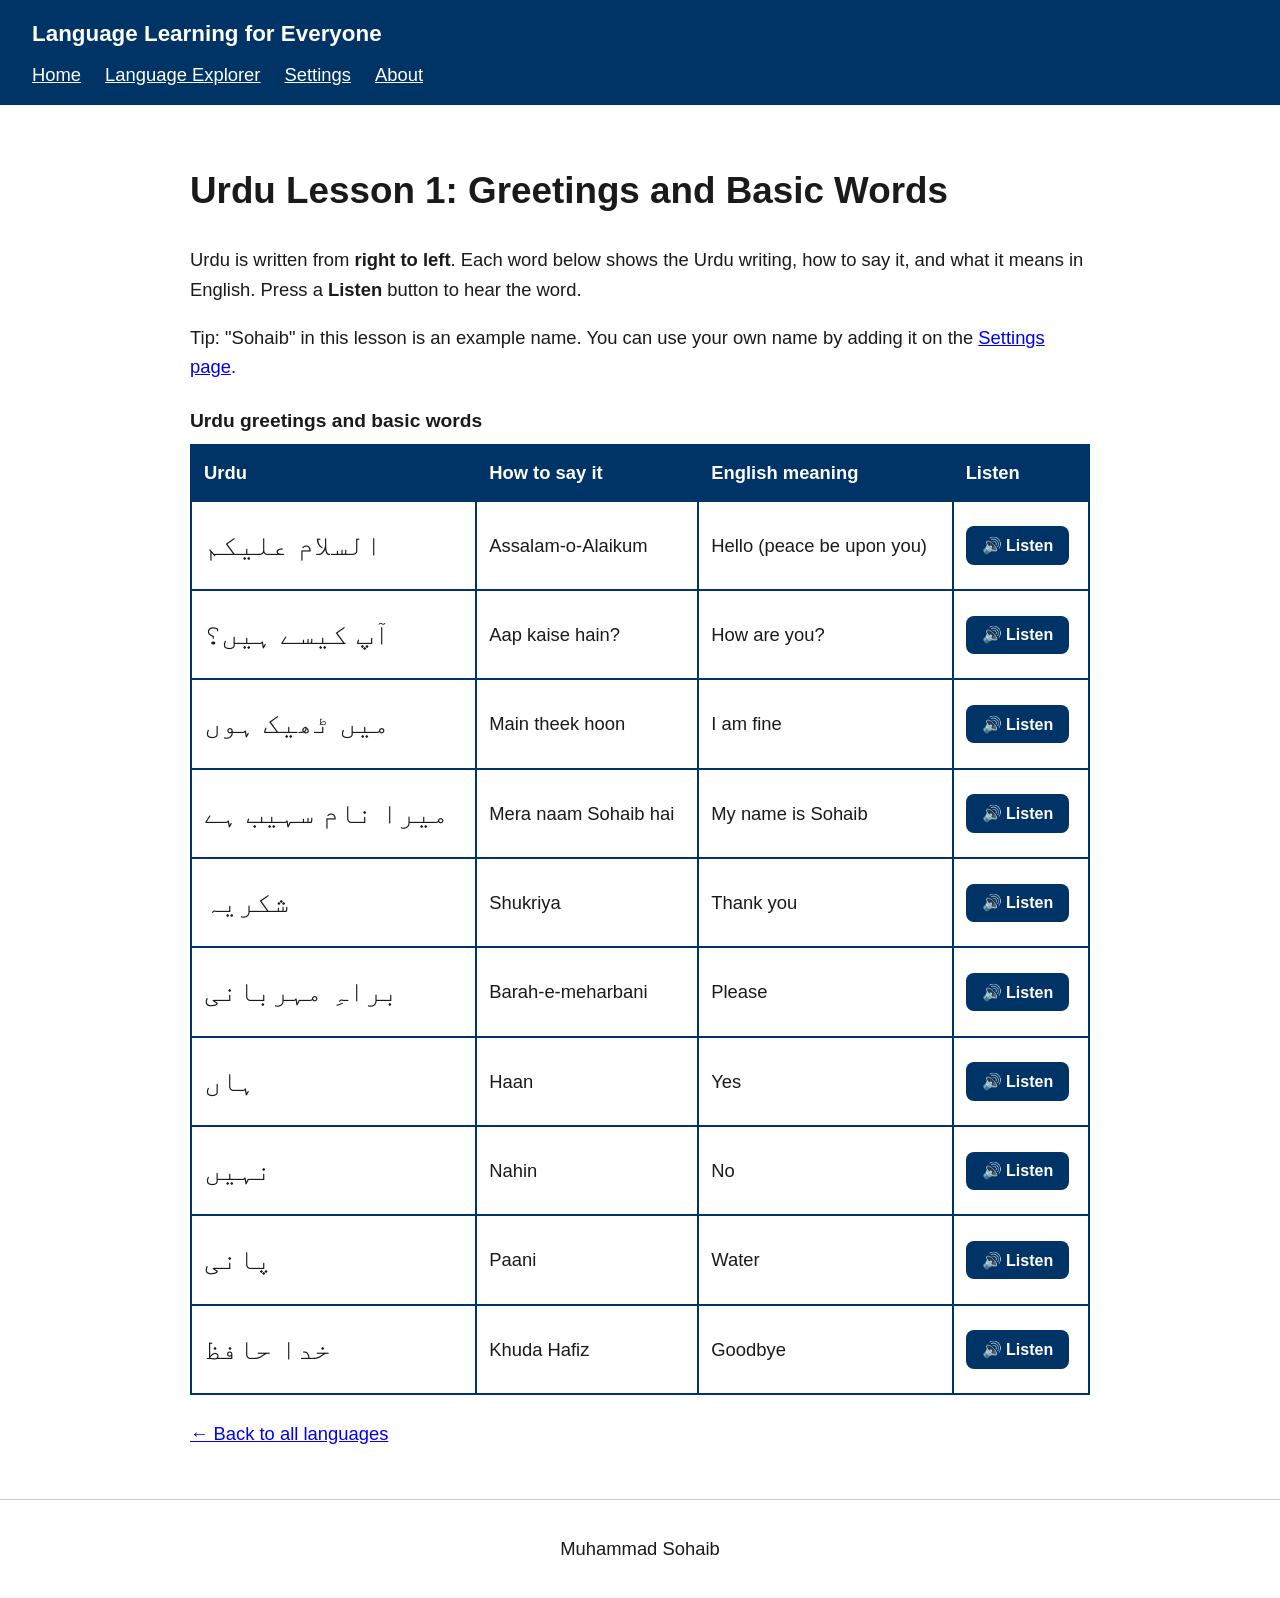
<file: urdu.html>
<!DOCTYPE html>
<html lang="en">
<head>
  <meta charset="UTF-8">
  <meta name="viewport" content="width=device-width, initial-scale=1.0">
  <title>Urdu Lesson 1 – Language Learning for Everyone</title>
  <link rel="stylesheet" href="style.css">
  <script src="apply-settings.js"></script>
</head>
<body>

  <a class="skip-link" href="#main">Skip to main content</a>

  <header>
    <p class="site-name">Language Learning for Everyone</p>
    <nav aria-label="Main menu">
      <ul>
        <li><a href="index.html">Home</a></li>
        <li><a href="explorer.html">Language Explorer</a></li>
        <li><a href="settings.html">Settings</a></li>
        <li><a href="about.html">About</a></li>
      </ul>
    </nav>
  </header>

  <main id="main">
    <h1>Urdu Lesson 1: Greetings and Basic Words</h1>
    <p>
      Urdu is written from <strong>right to left</strong>. Each word below
      shows the Urdu writing, how to say it, and what it means in English.
      Press a <strong>Listen</strong> button to hear the word.
    </p>

    <!-- Screen readers announce messages written here -->
    <p id="speech-status" class="status" aria-live="polite"></p>

    <table class="lesson-table">
      <caption>Urdu greetings and basic words</caption>
      <thead>
        <tr>
          <th scope="col">Urdu</th>
          <th scope="col">How to say it</th>
          <th scope="col">English meaning</th>
          <th scope="col">Listen</th>
        </tr>
      </thead>
      <tbody>
        <tr>
          <td><span class="urdu" lang="ur" dir="rtl">السلام علیکم</span></td>
          <td>Assalam-o-Alaikum</td>
          <td>Hello (peace be upon you)</td>
          <td><button class="listen" data-say="السلام علیکم" data-roman="Assalam-o-Alaikum" data-lang="ur-PK" aria-label="Listen to Assalam-o-Alaikum">🔊 Listen</button></td>
        </tr>
        <tr>
          <td><span class="urdu" lang="ur" dir="rtl">آپ کیسے ہیں؟</span></td>
          <td>Aap kaise hain?</td>
          <td>How are you?</td>
          <td><button class="listen" data-say="آپ کیسے ہیں؟" data-roman="Aap kaise hain?" data-lang="ur-PK" aria-label="Listen to Aap kaise hain">🔊 Listen</button></td>
        </tr>
        <tr>
          <td><span class="urdu" lang="ur" dir="rtl">میں ٹھیک ہوں</span></td>
          <td>Main theek hoon</td>
          <td>I am fine</td>
          <td><button class="listen" data-say="میں ٹھیک ہوں" data-roman="Main theek hoon" data-lang="ur-PK" aria-label="Listen to Main theek hoon">🔊 Listen</button></td>
        </tr>
        <tr>
          <td><span class="urdu" lang="ur" dir="rtl">میرا نام سہیب ہے</span></td>
          <td>Mera naam Sohaib hai</td>
          <td>My name is Sohaib</td>
          <td><button class="listen" data-say="میرا نام سہیب ہے" data-roman="Mera naam Sohaib hai" data-lang="ur-PK" aria-label="Listen to Mera naam Sohaib hai">🔊 Listen</button></td>
        </tr>
        <tr>
          <td><span class="urdu" lang="ur" dir="rtl">شکریہ</span></td>
          <td>Shukriya</td>
          <td>Thank you</td>
          <td><button class="listen" data-say="شکریہ" data-roman="Shukriya" data-lang="ur-PK" aria-label="Listen to Shukriya">🔊 Listen</button></td>
        </tr>
        <tr>
          <td><span class="urdu" lang="ur" dir="rtl">براہِ مہربانی</span></td>
          <td>Barah-e-meharbani</td>
          <td>Please</td>
          <td><button class="listen" data-say="براہِ مہربانی" data-roman="Barah-e-meharbani" data-lang="ur-PK" aria-label="Listen to Barah-e-meharbani">🔊 Listen</button></td>
        </tr>
        <tr>
          <td><span class="urdu" lang="ur" dir="rtl">ہاں</span></td>
          <td>Haan</td>
          <td>Yes</td>
          <td><button class="listen" data-say="ہاں" data-roman="Haan" data-lang="ur-PK" aria-label="Listen to Haan">🔊 Listen</button></td>
        </tr>
        <tr>
          <td><span class="urdu" lang="ur" dir="rtl">نہیں</span></td>
          <td>Nahin</td>
          <td>No</td>
          <td><button class="listen" data-say="نہیں" data-roman="Nahin" data-lang="ur-PK" aria-label="Listen to Nahin">🔊 Listen</button></td>
        </tr>
        <tr>
          <td><span class="urdu" lang="ur" dir="rtl">پانی</span></td>
          <td>Paani</td>
          <td>Water</td>
          <td><button class="listen" data-say="پانی" data-roman="Paani" data-lang="ur-PK" aria-label="Listen to Paani">🔊 Listen</button></td>
        </tr>
        <tr>
          <td><span class="urdu" lang="ur" dir="rtl">خدا حافظ</span></td>
          <td>Khuda Hafiz</td>
          <td>Goodbye</td>
          <td><button class="listen" data-say="خدا حافظ" data-roman="Khuda Hafiz" data-lang="ur-PK" aria-label="Listen to Khuda Hafiz">🔊 Listen</button></td>
        </tr>
      </tbody>
    </table>

    <p><a href="index.html">← Back to all languages</a></p>
  </main>

  <footer>
    <p>Muhammad Sohaib</p>
  </footer>

  <script src="lesson.js"></script>
</body>
</html>
</file>
<file: style.css>
/* Basic look: big, readable text and strong contrast */
body {
  font-family: Arial, Helvetica, sans-serif;
  font-size: 1.15rem;
  line-height: 1.6;
  color: #1a1a1a;
  background: #ffffff;
  margin: 0;
}

/* Skip link: hidden until a keyboard user presses Tab */
.skip-link {
  position: absolute;
  left: -9999px;
}
.skip-link:focus {
  left: 1rem;
  top: 1rem;
  background: #000;
  color: #fff;
  padding: 0.5rem 1rem;
  z-index: 10;
}

/* Header and menu (same on every page) */
header {
  background: #003366;
  color: #ffffff;
  padding: 1rem 2rem;
}
.site-name {
  font-size: 1.4rem;
  font-weight: bold;
  margin: 0 0 0.5rem;
}
nav ul {
  list-style: none;
  display: flex;
  flex-wrap: wrap;
  gap: 1.5rem;
  margin: 0;
  padding: 0;
}
nav a {
  color: #ffffff;
}
nav a[aria-current="page"] {
  font-weight: bold;
  text-decoration: underline 3px;
}

/* Main content */
main {
  max-width: 900px;
  margin: 0 auto;
  padding: 2rem;
}

/* Language buttons */
.language-list {
  list-style: none;
  padding: 0;
  display: grid;
  grid-template-columns: repeat(auto-fit, minmax(180px, 1fr));
  gap: 1rem;
}
.language-list a {
  display: block;
  border: 3px solid #003366;
  border-radius: 10px;
  padding: 1rem;
  text-align: center;
  text-decoration: none;
  color: #003366;
}
.language-list a:hover {
  background: #e6f0ff;
}
.native {
  display: block;
  font-size: 2rem;
}
.english-name {
  display: block;
  font-weight: bold;
}

/* Very clear focus outline for keyboard users */
a:focus,
button:focus {
  outline: 4px solid #ff9900;
  outline-offset: 3px;
}

footer {
  text-align: center;
  padding: 1rem;
  border-top: 1px solid #ccc;
}/* Basic look: big, readable text and strong contrast */
body {
  font-family: Arial, Helvetica, sans-serif;
  font-size: 1.15rem;
  line-height: 1.6;
  color: #1a1a1a;
  background: #ffffff;
  margin: 0;
}

/* Skip link: hidden until a keyboard user presses Tab */
.skip-link {
  position: absolute;
  left: -9999px;
}
.skip-link:focus {
  left: 1rem;
  top: 1rem;
  background: #000;
  color: #fff;
  padding: 0.5rem 1rem;
  z-index: 10;
}

/* Header and menu (same on every page) */
header {
  background: #003366;
  color: #ffffff;
  padding: 1rem 2rem;
}
.site-name {
  font-size: 1.4rem;
  font-weight: bold;
  margin: 0 0 0.5rem;
}
nav ul {
  list-style: none;
  display: flex;
  flex-wrap: wrap;
  gap: 1.5rem;
  margin: 0;
  padding: 0;
}
nav a {
  color: #ffffff;
}
nav a[aria-current="page"] {
  font-weight: bold;
  text-decoration: underline 3px;
}

/* Main content */
main {
  max-width: 900px;
  margin: 0 auto;
  padding: 2rem;
}

/* Language buttons */
.language-list {
  list-style: none;
  padding: 0;
  display: grid;
  grid-template-columns: repeat(auto-fit, minmax(180px, 1fr));
  gap: 1rem;
}
.language-list a {
  display: block;
  border: 3px solid #003366;
  border-radius: 10px;
  padding: 1rem;
  text-align: center;
  text-decoration: none;
  color: #003366;
}
.language-list a:hover {
  background: #e6f0ff;
}
.native {
  display: block;
  font-size: 2rem;
}
.english-name {
  display: block;
  font-weight: bold;
}

/* Very clear focus outline for keyboard users */
a:focus,
button:focus {
  outline: 4px solid #ff9900;
  outline-offset: 3px;
}

footer {
  text-align: center;
  padding: 1rem;
  border-top: 1px solid #ccc;
}


/* ---------- Lesson pages ---------- */

/* Message box for the Listen buttons */
.status:not(:empty) {
  background: #fff4d6;
  border: 2px solid #8a6d00;
  padding: 0.75rem 1rem;
  border-radius: 8px;
}

/* Word table */
.lesson-table {
  width: 100%;
  border-collapse: collapse;
  margin: 1.5rem 0;
}
.lesson-table caption {
  text-align: left;
  font-weight: bold;
  font-size: 1.2rem;
  margin-bottom: 0.5rem;
}
.lesson-table th,
.lesson-table td {
  border: 2px solid #003366;
  padding: 0.75rem;
  text-align: left;
  vertical-align: middle;
}
.lesson-table th {
  background: #003366;
  color: #ffffff;
}

/* Urdu writing: bigger, with a font that shows Urdu clearly */
.urdu {
  font-family: "Noto Nastaliq Urdu", "Jameel Noori Nastaleeq", "Segoe UI", Arial, sans-serif;
  font-size: 1.8rem;
  line-height: 2.2;
}

/* Listen buttons: big and easy to press */
.listen {
  font-size: 1rem;
  font-weight: bold;
  padding: 0.6rem 1rem;
  background: #003366;
  color: #ffffff;
  border: none;
  border-radius: 8px;
  cursor: pointer;
}
.listen:hover {
  background: #0055aa;
}

/* Hindi writing: bigger and clear */
.hindi {
  font-family: "Noto Sans Devanagari", "Nirmala UI", "Mangal", Arial, sans-serif;
  font-size: 1.8rem;
  line-height: 1.8;
}
/* English words: bigger and clear */
.english-word {
  font-size: 1.8rem;
  font-weight: bold;
}

/* Chinese characters: bigger and clear */
.chinese {
  font-family: "Microsoft YaHei", "Noto Sans SC", "PingFang SC", sans-serif;
  font-size: 2rem;
}

/* Japanese writing: bigger and clear */
.japanese {
  font-family: "Yu Gothic", "Meiryo", "Noto Sans JP", sans-serif;
  font-size: 2rem;
}

/* ---------- Settings: text size ---------- */
html.text-large { font-size: 125%; }
html.text-xlarge { font-size: 150%; }

/* ---------- Settings page form ---------- */
.settings-form fieldset {
  border: 2px solid #003366;
  border-radius: 10px;
  padding: 1rem 1.5rem;
  margin-bottom: 1.5rem;
}
.settings-form legend {
  font-weight: bold;
  font-size: 1.2rem;
  padding: 0 0.5rem;
}
.settings-form label {
  display: block;
  padding: 0.4rem 0;
  cursor: pointer;
}
.settings-form input {
  width: 1.3rem;
  height: 1.3rem;
  margin-right: 0.5rem;
  vertical-align: middle;
}
input:focus {
  outline: 4px solid #ff9900;
  outline-offset: 3px;
}

/* ---------- Settings: high contrast ---------- */
html.high-contrast body { background: #000000; color: #ffffff; }
html.high-contrast header { background: #000000; border-bottom: 3px solid #ffff00; }
html.high-contrast a,
html.high-contrast nav a { color: #ffff00; }
html.high-contrast .language-list a { color: #ffff00; border-color: #ffff00; }
html.high-contrast .language-list a:hover { background: #222222; }
html.high-contrast .lesson-table th { background: #000000; color: #ffff00; border-color: #ffffff; }
html.high-contrast .lesson-table td { border-color: #ffffff; }
html.high-contrast .listen { background: #ffff00; color: #000000; }
html.high-contrast .status:not(:empty) { background: #000000; color: #ffffff; border-color: #ffff00; }
html.high-contrast .settings-form fieldset { border-color: #ffff00; }
html.high-contrast footer { border-top-color: #ffffff; }
html.high-contrast a:focus,
html.high-contrast button:focus,
html.high-contrast input:focus { outline-color: #00ffff; }


/* ---------- About page: contact form and CAPTCHA ---------- */
.contact-form label {
  display: block;
  font-weight: bold;
  margin-top: 1rem;
}
.contact-form input[type="text"],
.contact-form textarea {
  width: 100%;
  max-width: 500px;
  font-size: 1rem;
  padding: 0.5rem;
  border: 2px solid #003366;
  border-radius: 6px;
}
textarea:focus {
  outline: 4px solid #ff9900;
  outline-offset: 3px;
}
.captcha {
  border: 2px solid #003366;
  border-radius: 10px;
  padding: 1rem 1.5rem;
  margin: 1.5rem 0;
}
.captcha legend {
  font-weight: bold;
  padding: 0 0.5rem;
}
#captcha-image {
  border: 2px solid #003366;
  display: block;
  margin: 0.5rem 0;
}
.captcha-buttons {
  display: flex;
  flex-wrap: wrap;
  gap: 0.5rem;
}
.note,
.small-note {
  font-size: 0.95rem;
}

html.high-contrast .contact-form input[type="text"],
html.high-contrast .contact-form textarea {
  background: #000000;
  color: #ffffff;
  border-color: #ffff00;
}
html.high-contrast .captcha { border-color: #ffff00; }
html.high-contrast textarea:focus { outline-color: #00ffff; }


/* ---------- Language Explorer ---------- */
.explorer-form label {
  display: block;
  font-weight: bold;
  margin-top: 1rem;
}
.explorer-form input[type="text"],
.explorer-form select {
  width: 100%;
  max-width: 500px;
  font-size: 1rem;
  padding: 0.5rem;
  border: 2px solid #003366;
  border-radius: 6px;
}
.explorer-form .checkbox-label {
  font-weight: normal;
}
select:focus {
  outline: 4px solid #ff9900;
  outline-offset: 3px;
}
.result-status {
  font-weight: bold;
  margin-top: 1.5rem;
}
.explorer-table tbody th {
  background: transparent;
  color: inherit;
  font-weight: bold;
}
.explorer-table td,
.explorer-table th {
  font-size: 1rem;
}

html.high-contrast .explorer-form input[type="text"],
html.high-contrast .explorer-form select {
  background: #000000;
  color: #ffffff;
  border-color: #ffff00;
}
html.high-contrast .explorer-table tbody th {
  background: #000000;
  color: #ffffff;
}
html.high-contrast select:focus { outline-color: #00ffff; }

/* Settings: the name box */
.settings-form input[type="text"] {
  display: block;
  width: 100%;
  max-width: 400px;
  height: auto;
  font-size: 1rem;
  padding: 0.5rem;
  margin: 0.5rem 0 1rem;
  border: 2px solid #003366;
  border-radius: 6px;
}
html.high-contrast .settings-form input[type="text"] {
  background: #000000;
  color: #ffffff;
  border-color: #ffff00;
}
</file>
